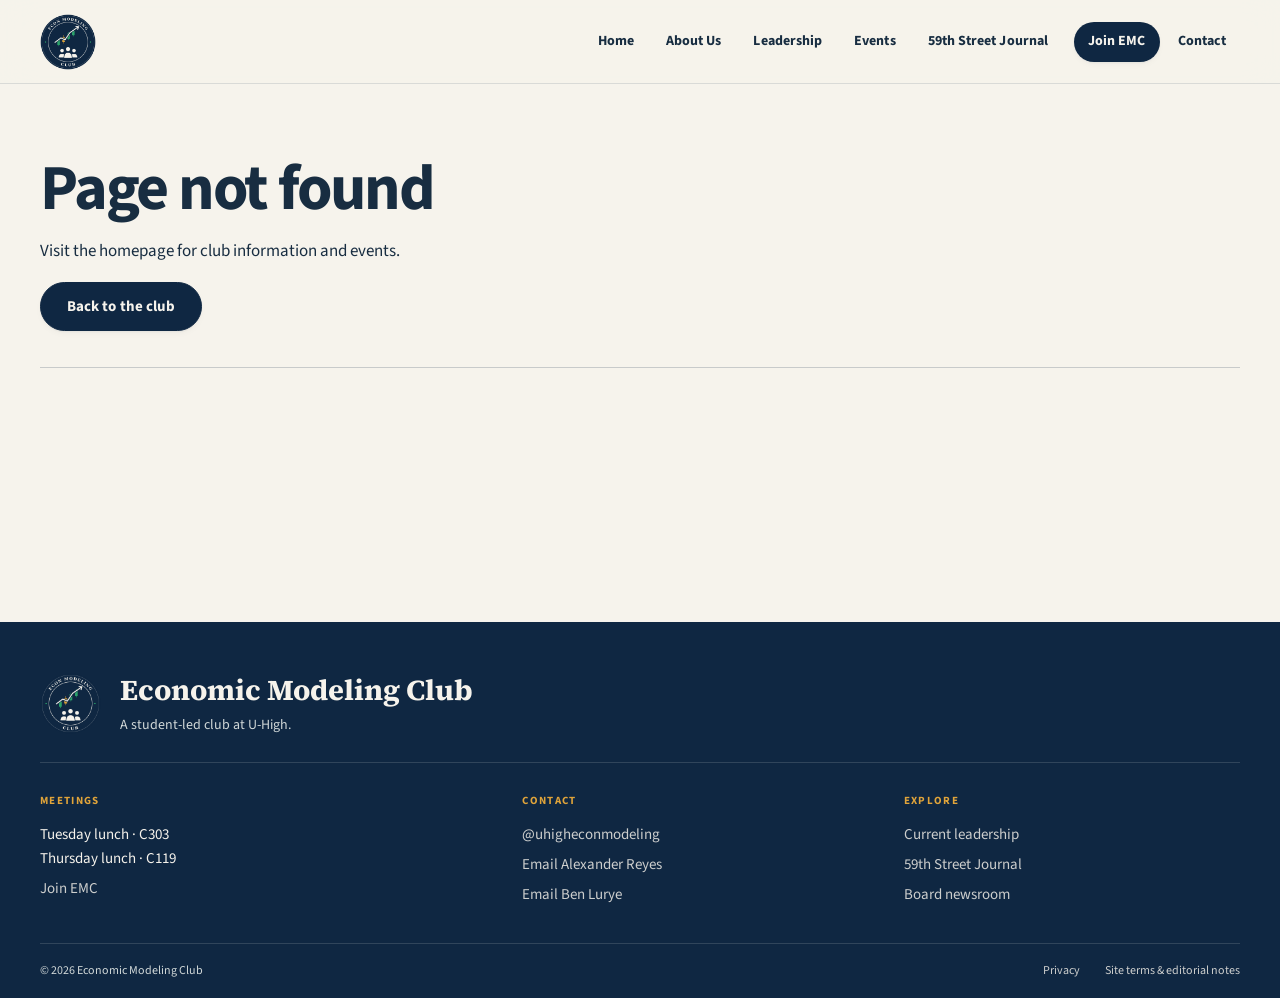
<file: index.html>
<!doctype html><html lang="en"><head><meta charset="utf-8"><meta name="viewport" content="width=device-width,initial-scale=1"><title>Economic Modeling Club</title><meta name="description" content="Economic Modeling Club at U-High. Student-led economics, research, events, and the 59th Street Journal."><link rel="canonical" href="https://econmodelingclub.org/"><link rel="icon" href="/assets/emc-logo.png"><link rel="preload" href="/assets/fonts/source-sans-regular.woff2" as="font" type="font/woff2" crossorigin><link rel="preload" href="/assets/fonts/source-sans.woff2" as="font" type="font/woff2" crossorigin><link rel="stylesheet" href="/site.css"></head><body><div id="root"><link rel="preload" as="image" href="/assets/emc-logo.png"/><link rel="preload" as="image" href="/assets/campus-skyline.png" fetchPriority="high"/><a class="skip-link" href="#main">Skip to content</a><header class="masthead emc-header emc-header--home"><a class="emc-mark" href="/" aria-label="Economic Modeling Club home"><img src="/assets/emc-logo.png" width="64" height="64" alt="Economic Modeling Club logo"/></a><button class="menu-toggle" aria-expanded="false" aria-controls="main-navigation">Menu</button><nav id="main-navigation" class="navigation" aria-label="Main navigation"><a href="/" aria-current="page">Home</a><a href="/about">About Us</a><a href="/board">Leadership</a><a href="/events">Events</a><a href="/journal">59th Street Journal</a><a href="/join">Join EMC</a><a href="/contact">Contact</a></nav></header><main id="main" class="site-main home-main"><section class="campus-hero" aria-labelledby="club-name"><img class="campus-hero-image" src="/assets/campus-skyline.png" width="1500" height="1000" alt="Aerial view of the University of Chicago campus with the Chicago skyline in the distance" fetchPriority="high"/><div class="campus-hero-content"><h1 id="club-name">Economic Modeling Club</h1><a class="button campus-join" href="/join">Join Now</a></div></section><p class="campus-credit"><a href="https://commons.wikimedia.org/wiki/File:Alex_MacLean_2005_campus_with_cityscape.jpg" target="_blank" rel="noreferrer">University of Chicago campus and the Chicago skyline · Wikimedia Commons</a></p><section class="home-introduction" aria-labelledby="about-emc"><h2 id="about-emc">About EMC</h2><p>We’re a student-led club at U-High. At meetings, we use models, spreadsheets, and discussion to work through economic questions together. Students at every experience level are welcome.</p></section><figure class="home-midway-quote"><figcaption class="section-label">In the U-High Midway</figcaption><blockquote cite="https://uhighmidway.com/33266/briefs/new-economic-modeling-club-educates-students-on-finance-trends-skills/">“expand Lab’s economic horizons and boost student interest”</blockquote><a href="https://uhighmidway.com/33266/briefs/new-economic-modeling-club-educates-students-on-finance-trends-skills/" target="_blank" rel="noreferrer">Alexandra Chavin, U-High Midway</a></figure></main><footer class="home-footer"><span>© 2026 Economic Modeling Club</span><div><a href="https://www.instagram.com/uhigheconmodeling/" target="_blank" rel="noreferrer">Instagram</a><a href="/contact">Contact</a><a href="/privacy">Privacy</a><a href="/terms">Site terms</a></div></footer></div><script type="module" src="/site.js"></script></body></html>
</file>
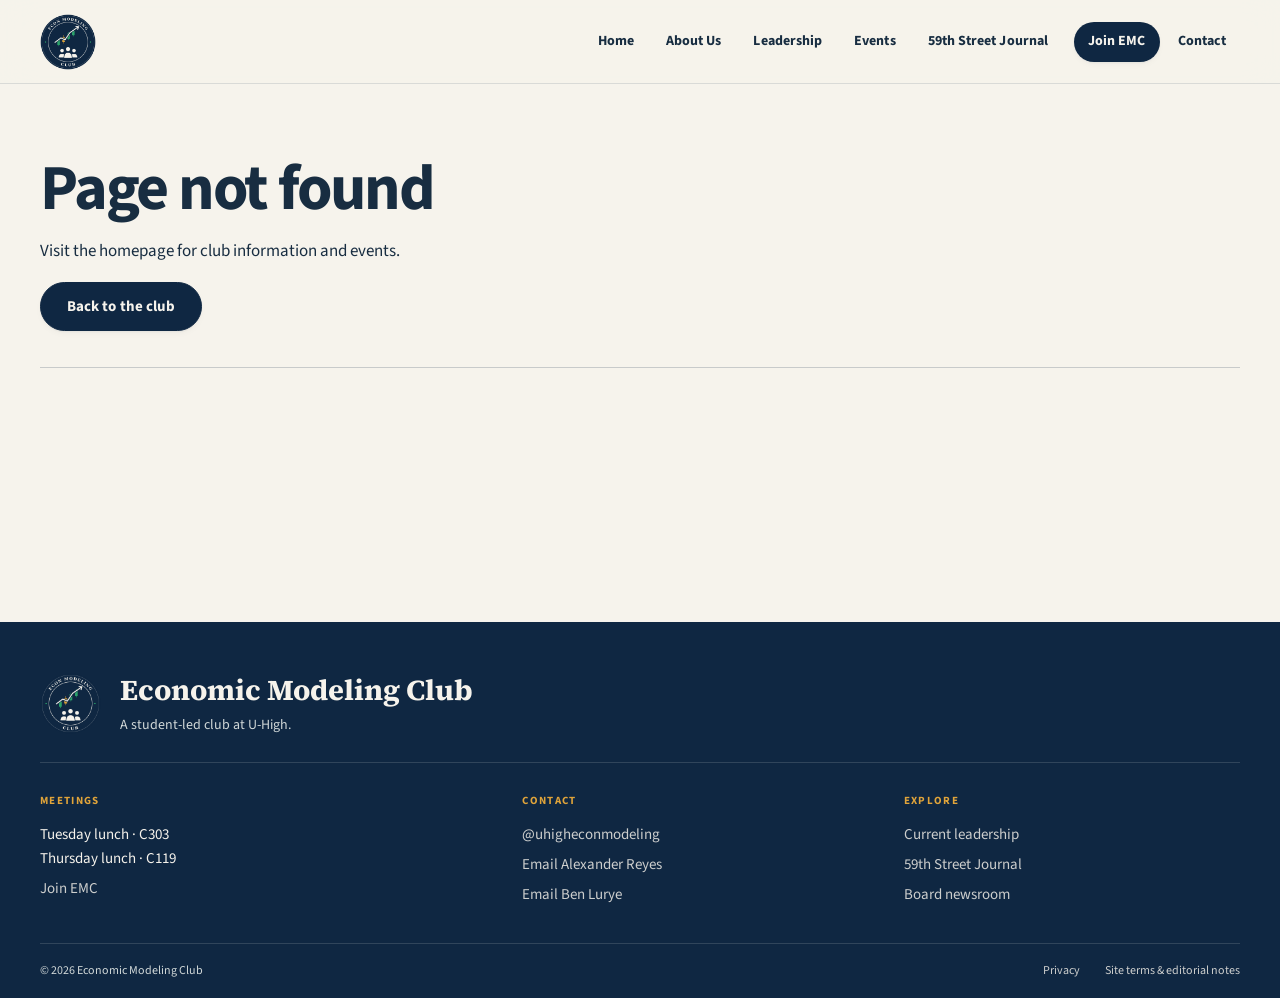
<file: about/index.html>
<!doctype html><html lang="en"><head><meta charset="utf-8"><meta name="viewport" content="width=device-width,initial-scale=1"><title>About EMC</title><meta name="description" content="Economic Modeling Club at U-High. Student-led economics, research, events, and the 59th Street Journal."><link rel="canonical" href="https://econmodelingclub.org/about/"><link rel="icon" href="/assets/emc-logo.png"><link rel="preload" href="/assets/fonts/source-sans-regular.woff2" as="font" type="font/woff2" crossorigin><link rel="preload" href="/assets/fonts/source-sans.woff2" as="font" type="font/woff2" crossorigin><link rel="stylesheet" href="/site.css"></head><body><div id="root"><link rel="preload" as="image" href="/assets/emc-logo.png"/><link rel="preload" as="image" href="/assets/club-teaching.jpg" fetchPriority="high"/><a class="skip-link" href="#main">Skip to content</a><header class="masthead emc-header"><a class="emc-mark" href="/" aria-label="Economic Modeling Club home"><img src="/assets/emc-logo.png" width="64" height="64" alt="Economic Modeling Club logo"/></a><button class="menu-toggle" aria-expanded="false" aria-controls="main-navigation">Menu</button><nav id="main-navigation" class="navigation" aria-label="Main navigation"><a href="/">Home</a><a href="/about" aria-current="page">About Us</a><a href="/board">Leadership</a><a href="/events">Events</a><a href="/journal">59th Street Journal</a><a href="/join">Join EMC</a><a href="/contact">Contact</a></nav></header><main id="main" class="site-main"><div class="page-title"><p class="section-label">Economic Modeling Club</p><h1>About us</h1><p class="standfirst">EMC is a student-led club at U-High for students interested in economics, data, and research.</p></div><div class="about-layout"><div class="prose"><h2>What we do</h2><p>We use economic models to explore how people make decisions and how economies change. Members work through ideas together, discuss their assumptions, and use data to examine them.</p><h2>Our meetings</h2><p>A meeting may begin with a short student-led lesson, followed by discussion or an activity in Google Sheets. Members practice building formulas, comparing results, and presenting what they find.</p><p>You do not need previous economics or spreadsheet experience to participate.</p><h2>Our next steps</h2><p>We are developing our first research paper and looking for a collaborator to help guide the work. We are also inviting guest speakers and preparing for our January 13, 2027 visit to the Federal Reserve Bank of Chicago.</p><a class="text-link" href="/events">Events and opportunities</a></div><aside class="meeting-note"><p class="section-label">Weekly meetings</p><h2>Meeting information</h2><dl><dt>Tuesday</dt><dd>Lunch · C303</dd><dt>Thursday</dt><dd>Lunch · C119</dd></dl><a class="button" href="/join">Join EMC</a></aside></div><section class="about-feature" aria-label="EMC in the U-High Midway"><figure class="club-gallery" aria-label="Club photographs"><img src="/assets/club-teaching.jpg" width="1536" height="1024" alt="Ben Lurye teaching the Solow growth model during an Economic Modeling Club meeting." fetchPriority="high"/><figcaption><span>Ben Lurye presents the Solow model at a club meeting.</span><a href="https://uhighmidway.com/33266/briefs/new-economic-modeling-club-educates-students-on-finance-trends-skills/" target="_blank" rel="noreferrer">Photo: <!-- -->Julia Machado / U-High Midway</a></figcaption></figure><figure class="about-midway-quote"><blockquote cite="https://uhighmidway.com/33266/briefs/new-economic-modeling-club-educates-students-on-finance-trends-skills/">“Our goal is to get really deep and promote passion in the subject that we’re teaching.”</blockquote><figcaption><a href="https://uhighmidway.com/33266/briefs/new-economic-modeling-club-educates-students-on-finance-trends-skills/" target="_blank" rel="noreferrer">Ben Lurye, speaking to U-High Midway</a></figcaption></figure></section></main><footer><div class="footer-brand"><img src="/assets/emc-logo.png" width="68" height="68" alt=""/><div><strong>Economic Modeling Club</strong><p>A student-led club at U-High.</p></div></div><div class="footer-columns"><div><h2>Meetings</h2><p>Tuesday lunch · C303<br/>Thursday lunch · C119</p><a href="/join">Join EMC</a></div><div><h2>Contact</h2><a href="https://www.instagram.com/uhigheconmodeling/" target="_blank" rel="noreferrer">@uhigheconmodeling</a><a href="mailto:alexander.reyes.2028@ucls.uchicago.edu">Email Alexander Reyes</a><a href="mailto:blurye@ucls.uchicago.edu">Email Ben Lurye</a></div><div><h2>Explore</h2><a href="/board">Current leadership</a><a href="/journal">59th Street Journal</a><a href="/newsroom">Board newsroom</a></div></div><div class="footer-bottom"><span>© 2026 Economic Modeling Club</span><div><a href="/privacy">Privacy</a><a href="/terms">Site terms &amp; editorial notes</a></div></div></footer></div><script type="module" src="/site.js"></script></body></html>
</file>
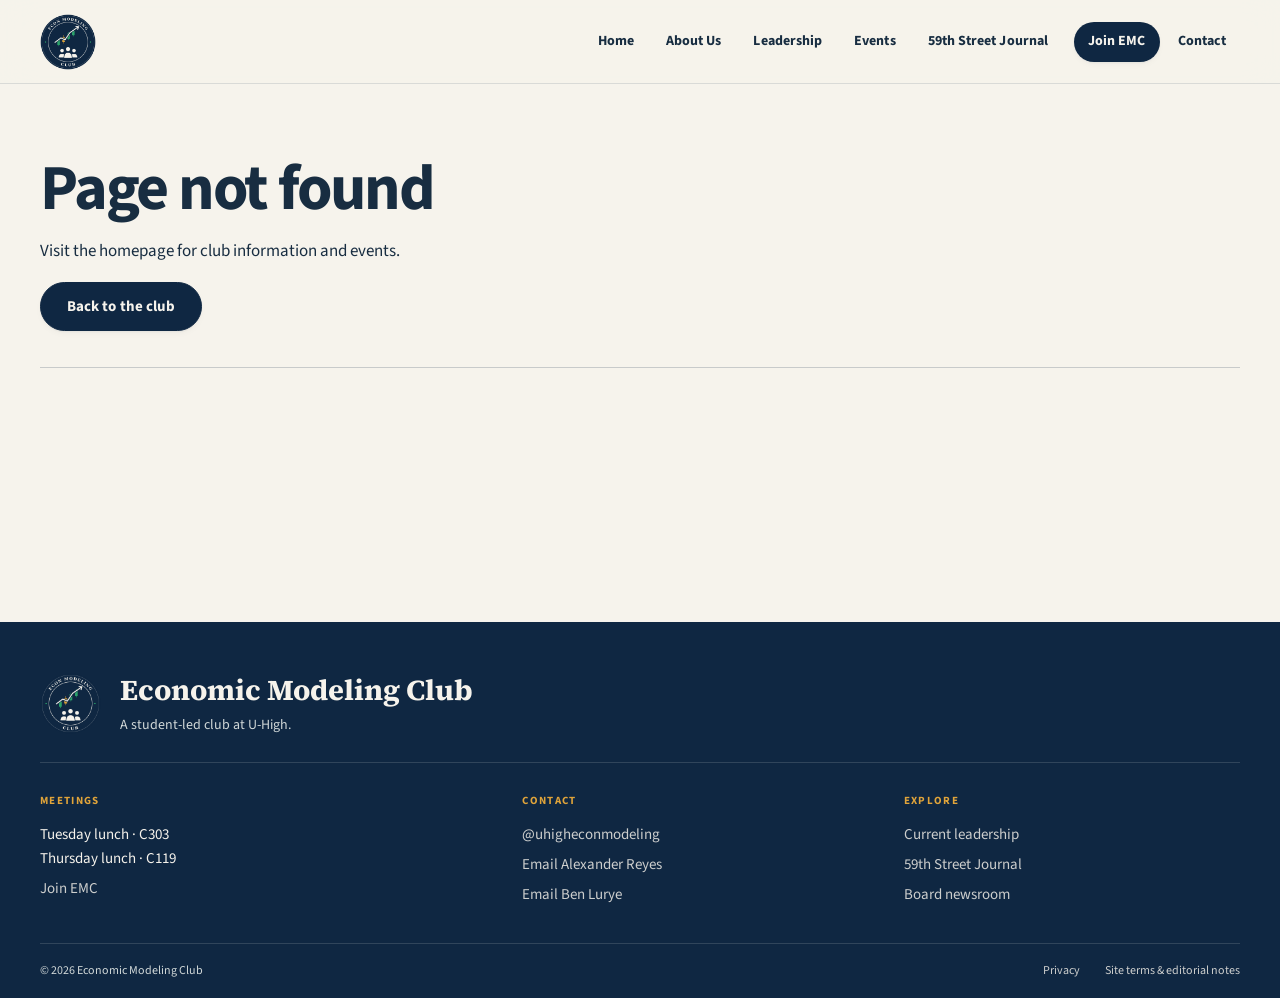
<file: board/index.html>
<!doctype html><html lang="en"><head><meta charset="utf-8"><meta name="viewport" content="width=device-width,initial-scale=1"><title>Leadership</title><meta name="description" content="Economic Modeling Club at U-High. Student-led economics, research, events, and the 59th Street Journal."><link rel="canonical" href="https://econmodelingclub.org/board/"><link rel="icon" href="/assets/emc-logo.png"><link rel="preload" href="/assets/fonts/source-sans-regular.woff2" as="font" type="font/woff2" crossorigin><link rel="preload" href="/assets/fonts/source-sans.woff2" as="font" type="font/woff2" crossorigin><link rel="stylesheet" href="/site.css"></head><body><div id="root"><link rel="preload" as="image" href="/assets/emc-logo.png"/><a class="skip-link" href="#main">Skip to content</a><header class="masthead emc-header"><a class="emc-mark" href="/" aria-label="Economic Modeling Club home"><img src="/assets/emc-logo.png" width="64" height="64" alt="Economic Modeling Club logo"/></a><button class="menu-toggle" aria-expanded="false" aria-controls="main-navigation">Menu</button><nav id="main-navigation" class="navigation" aria-label="Main navigation"><a href="/">Home</a><a href="/about">About Us</a><a href="/board" aria-current="page">Leadership</a><a href="/events">Events</a><a href="/journal">59th Street Journal</a><a href="/join">Join EMC</a><a href="/contact">Contact</a></nav></header><main id="main" class="site-main"><div class="page-title"><p class="section-label">Leadership</p><h1>Current leadership</h1><p class="standfirst">The students organizing EMC’s meetings, projects, and events.</p></div><h2 class="cohort-year">2026–2027</h2><div class="board-grid"><article class="board-person"><div class="member-heading"><div class="board-portrait-frame board-portrait-frame--trim"><img class="board-portrait" src="/assets/alexander-reyes-headshot.jpg" width="500" height="600" loading="lazy" alt="Alexander Reyes"/></div><div><h2>Alexander Reyes</h2><p class="board-role">Co-founder</p></div></div><div class="member-bio"><p>Alex Reyes, Co-Founder, is a junior at the University of Chicago Laboratory Schools, where he is an active member of the Finance Club and contributes to its student-run portfolio. He also serves on the board of B.R.A.V.E. Alex takes Principles of Microeconomics at the University of Chicago and is interested in how companies make investment decisions and why some communities attract more investment than others.</p><p>Outside of school, he is a member of the Junior Economic Club of Chicago, where he participates in initiatives focused on macroeconomic modeling and financial literacy. He works as an A-rank caddie at LakeShore Country Club and enjoys playing golf with friends in his free time.</p></div><div class="member-contact"><a href="mailto:alexander.reyes.2028@ucls.uchicago.edu">alexander.reyes.2028@ucls.uchicago.edu</a><a href="https://www.linkedin.com/in/alexander-reyes-68b69937a" target="_blank" rel="noreferrer" aria-label="Alexander Reyes on LinkedIn">LinkedIn</a></div></article><article class="board-person"><div class="member-heading"><div class="board-portrait-frame"><img class="board-portrait" src="/assets/ben-lurye-headshot.png" width="500" height="600" loading="lazy" alt="Ben Lurye"/></div><div><h2>Ben Lurye</h2><p class="board-role">Co-founder</p></div></div><div class="member-bio"><p>Benjamin Lurye is a member of his school&#x27;s Finance Club and co-founder of the Economic Modeling Club at U-High. He is passionate about economics and finance and has taken courses at the University of Chicago and Johns Hopkins University.</p><p>Outside of school, Ben serves on the board of the Junior Economic Club of Chicago as Director of Operations and Media. He has previously interned with companies such as Kargo and ThetaIX. He competes on a Chicago-based varsity crew team and has raced at the national level. He loves traveling and has a passion for documenting his travels through photography. In his free time, Ben is an avid cinephile who loves watching films, cheering on the Chicago Bears, and spending time rowing on the Chicago River.</p></div><div class="member-contact"><a href="mailto:blurye@ucls.uchicago.edu">blurye@ucls.uchicago.edu</a><a href="https://www.linkedin.com/in/benjamin-l-ba22ab396" target="_blank" rel="noreferrer" aria-label="Ben Lurye on LinkedIn">LinkedIn</a></div><details class="member-photo"><summary>Photo of Ben speaking at the Junior Economic Club of Chicago</summary><img src="/assets/ben-lurye-jec.jpg" alt="Ben Lurye speaking to an audience in front of a Junior Economic Club of Chicago banner." width="600" height="900" loading="lazy"/></details></article><article class="board-person"><div class="member-heading"><div class="board-portrait-frame"><img class="board-portrait" src="/assets/nikolas-gulyayev-headshot.jpg" width="500" height="600" loading="lazy" alt="Nikolas Gulyayev"/></div><div><h2>Nikolas Gulyayev</h2><p class="board-role">Director of Technology</p></div></div><div class="member-bio"><p>Nikolas Gulyayev is currently a junior at the University of Chicago Laboratory Schools. He is the Director of Technology, using his knowledge of computer science to support members of the Economics Modeling Club with website building, model visualization, and other technology driven aids. In his free time, Nikolas enjoys solving Math Problems, and he is a member of the Math Team as well as the Computer Science Team. Nikolas also enjoys playing tennis, representing Lab School in the first singles spot last year.</p></div><div class="member-contact"><a href="mailto:ngulyayev@ucls.uchicago.edu">ngulyayev@ucls.uchicago.edu</a></div></article><article class="board-person"><div class="member-heading"><div class="board-portrait-frame"><img class="board-portrait" src="/assets/gabriel-shalev-headshot.jpg" width="500" height="600" loading="lazy" alt="Gabriel Shalev" style="transform:scale(1.18);transform-origin:50% 76%"/></div><div><h2>Gabriel Shalev</h2><p class="board-role">Director of Media</p></div></div><div class="member-bio"><p>Gabe Shalev, a junior at U-High, is the Director of Media of EMC. He is the founder of the U-High Jazz Band club. Outside of school, he is the secretary of his local BBYO chapter, a jewish youth group. Gabe also trains and competes in Karate. His interests include photography, physics and music. In his free time he enjoys playing piano and trombone and producing digital music.</p></div><div class="member-contact"><a href="mailto:gshalev@ucls.uchicago.edu">gshalev@ucls.uchicago.edu</a></div></article><article class="board-person"><div class="member-heading"><div class="member-initials" aria-hidden="true">JY</div><div><h2>Jack Yagan</h2><p class="board-role">Director of Media</p></div></div><div class="member-contact"><a href="mailto:jyagan@ucls.uchicago.edu">jyagan@ucls.uchicago.edu</a></div></article><article class="board-person"><div class="member-heading"><div class="board-portrait-frame"><img class="board-portrait" src="/assets/ian-galvez-garcia-headshot.jpg" width="500" height="600" loading="lazy" alt="Ian Galvez Garcia" style="transform:scale(1.36);transform-origin:50% 63%"/></div><div><h2>Ian Galvez Garcia</h2><p class="board-role">Director of Opportunity &amp; Outreach</p></div></div><div class="member-bio"><p>Ian Galvez Garcia is a student at the Lab School of Chicago, where he is a member of the Econ Modeling Club, serving in the role of Opportunity and Outreach, and the Finance Club. He is particularly interested in economics, finance, and entrepreneurship, with aspirations to study business economics and eventually build his own business or pursue a career in trading. Through his involvement in these clubs, he hopes to further develop his understanding of financial markets, economic systems, and business strategies. Outside of school, Ian enjoys spending time with his family and playing basketball with his dad.</p></div><div class="member-contact"><a href="mailto:igalvezgarcia@ucls.uchicago.edu">igalvezgarcia@ucls.uchicago.edu</a></div></article><article class="board-person"><div class="member-heading"><div class="member-initials" aria-hidden="true">SS</div><div><h2>Sutton Snyder</h2><p class="board-role">Director of Education</p></div></div><div class="member-contact"><a href="mailto:ssnyder30@ucls.uchicago.edu">ssnyder30@ucls.uchicago.edu</a></div></article></div><section class="join-line"><h2>Contact the board</h2><a class="text-link" href="/contact">Get in touch</a></section></main><footer><div class="footer-brand"><img src="/assets/emc-logo.png" width="68" height="68" alt=""/><div><strong>Economic Modeling Club</strong><p>A student-led club at U-High.</p></div></div><div class="footer-columns"><div><h2>Meetings</h2><p>Tuesday lunch · C303<br/>Thursday lunch · C119</p><a href="/join">Join EMC</a></div><div><h2>Contact</h2><a href="https://www.instagram.com/uhigheconmodeling/" target="_blank" rel="noreferrer">@uhigheconmodeling</a><a href="mailto:alexander.reyes.2028@ucls.uchicago.edu">Email Alexander Reyes</a><a href="mailto:blurye@ucls.uchicago.edu">Email Ben Lurye</a></div><div><h2>Explore</h2><a href="/board">Current leadership</a><a href="/journal">59th Street Journal</a><a href="/newsroom">Board newsroom</a></div></div><div class="footer-bottom"><span>© 2026 Economic Modeling Club</span><div><a href="/privacy">Privacy</a><a href="/terms">Site terms &amp; editorial notes</a></div></div></footer></div><script type="module" src="/site.js"></script></body></html>
</file>
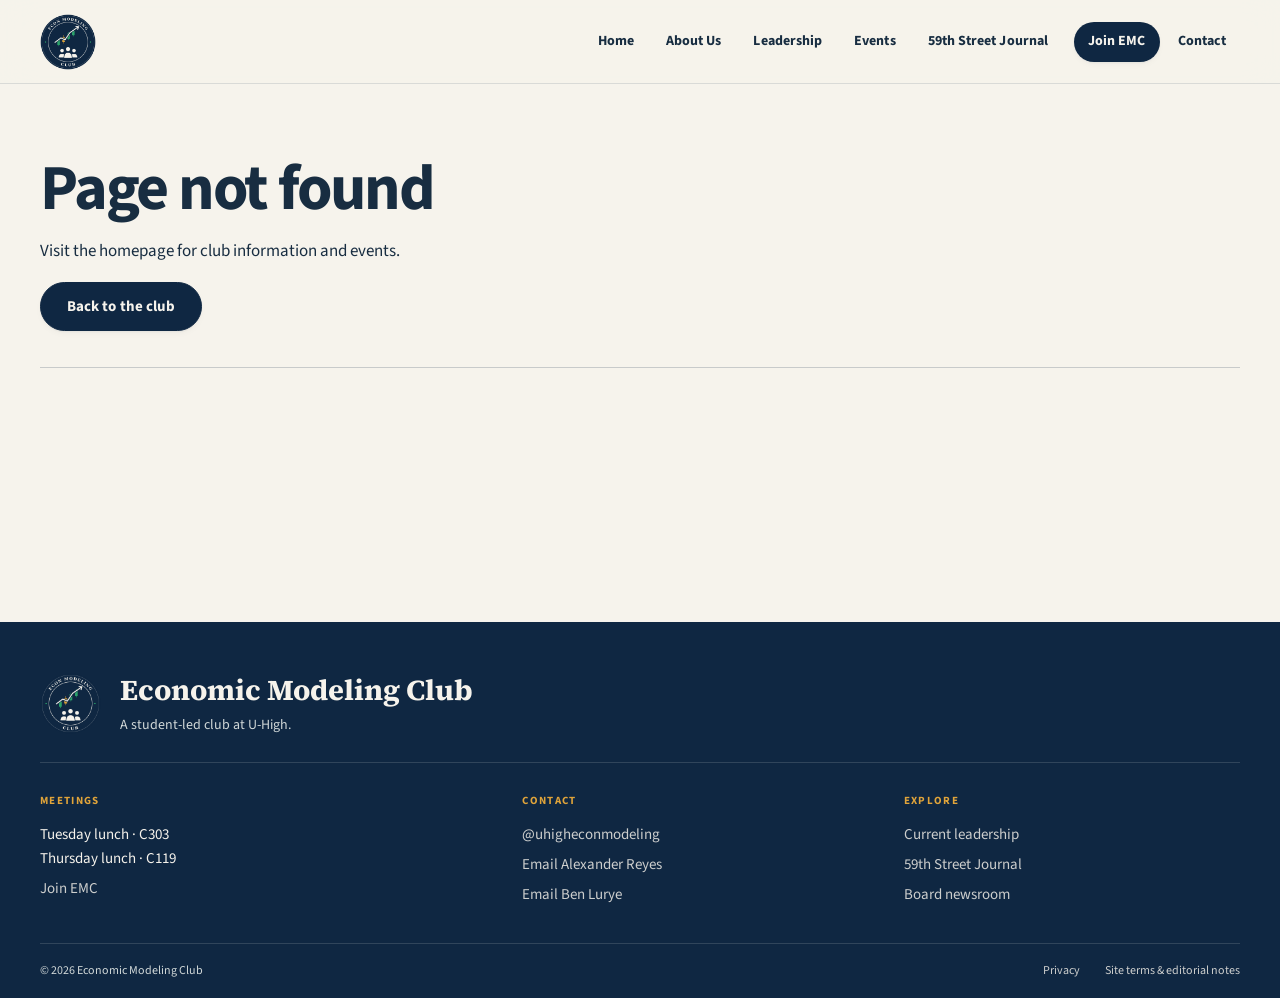
<file: contact/index.html>
<!doctype html><html lang="en"><head><meta charset="utf-8"><meta name="viewport" content="width=device-width,initial-scale=1"><title>Contact EMC</title><meta name="description" content="Economic Modeling Club at U-High. Student-led economics, research, events, and the 59th Street Journal."><link rel="canonical" href="https://econmodelingclub.org/contact/"><link rel="icon" href="/assets/emc-logo.png"><link rel="preload" href="/assets/fonts/source-sans-regular.woff2" as="font" type="font/woff2" crossorigin><link rel="preload" href="/assets/fonts/source-sans.woff2" as="font" type="font/woff2" crossorigin><link rel="stylesheet" href="/site.css"></head><body><div id="root"><link rel="preload" as="image" href="/assets/emc-logo.png"/><a class="skip-link" href="#main">Skip to content</a><header class="masthead emc-header"><a class="emc-mark" href="/" aria-label="Economic Modeling Club home"><img src="/assets/emc-logo.png" width="64" height="64" alt="Economic Modeling Club logo"/></a><button class="menu-toggle" aria-expanded="false" aria-controls="main-navigation">Menu</button><nav id="main-navigation" class="navigation" aria-label="Main navigation"><a href="/">Home</a><a href="/about">About Us</a><a href="/board">Leadership</a><a href="/events">Events</a><a href="/journal">59th Street Journal</a><a href="/join">Join EMC</a><a href="/contact" aria-current="page">Contact</a></nav></header><main id="main" class="site-main"><div class="page-title"><p class="section-label">Get in touch</p><h1>Contact EMC</h1><p class="standfirst">Join a meeting, suggest a speaker, or help us write our first research paper.</p></div><div class="direct-contact"><div><h2>Alexander Reyes</h2><a href="mailto:alexander.reyes.2028@ucls.uchicago.edu">alexander.reyes.2028@ucls.uchicago.edu</a></div><div><h2>Ben Lurye</h2><a href="mailto:blurye@ucls.uchicago.edu">blurye@ucls.uchicago.edu</a></div></div><div class="contact-layout"><form name="contact" data-netlify="true" data-netlify-honeypot="website" class="contact-form" action="/thank-you/" method="POST"><input type="hidden" name="form-name" value="contact"/><label>Your name<input required="" maxLength="120" autoComplete="name" name="name"/></label><label>Email address<input type="email" required="" maxLength="254" autoComplete="email" name="email"/></label><label>I’m interested in<select name="interest"><option value="membership">Joining the club</option><option value="speaking">Suggesting or becoming a speaker</option><option value="research">Collaborating on the research paper</option><option value="general" selected="">Something else</option></select></label><label>Message<textarea name="message" required="" maxLength="5000" rows="6"></textarea></label><label class="honeypot" aria-hidden="true">Website<input tabindex="-1" autoComplete="off" name="website"/></label><p class="caption">Your message is collected through Netlify Forms for the club board. Read our <a href="/privacy">privacy note</a>.</p><button class="button">Send to the board</button></form><aside class="contact-aside"><h2>Meet us in person</h2><p>Tuesday lunch in C303<br/>Thursday lunch in C119</p><h2>Club announcements</h2><a href="https://www.instagram.com/uhigheconmodeling/" target="_blank" rel="noreferrer">Instagram @uhigheconmodeling</a><p class="caption">We’re always looking for new speakers and someone to help us develop and write our first club research paper.</p></aside></div></main><footer><div class="footer-brand"><img src="/assets/emc-logo.png" width="68" height="68" alt=""/><div><strong>Economic Modeling Club</strong><p>A student-led club at U-High.</p></div></div><div class="footer-columns"><div><h2>Meetings</h2><p>Tuesday lunch · C303<br/>Thursday lunch · C119</p><a href="/join">Join EMC</a></div><div><h2>Contact</h2><a href="https://www.instagram.com/uhigheconmodeling/" target="_blank" rel="noreferrer">@uhigheconmodeling</a><a href="mailto:alexander.reyes.2028@ucls.uchicago.edu">Email Alexander Reyes</a><a href="mailto:blurye@ucls.uchicago.edu">Email Ben Lurye</a></div><div><h2>Explore</h2><a href="/board">Current leadership</a><a href="/journal">59th Street Journal</a><a href="/newsroom">Board newsroom</a></div></div><div class="footer-bottom"><span>© 2026 Economic Modeling Club</span><div><a href="/privacy">Privacy</a><a href="/terms">Site terms &amp; editorial notes</a></div></div></footer></div><script type="module" src="/site.js"></script></body></html>
</file>
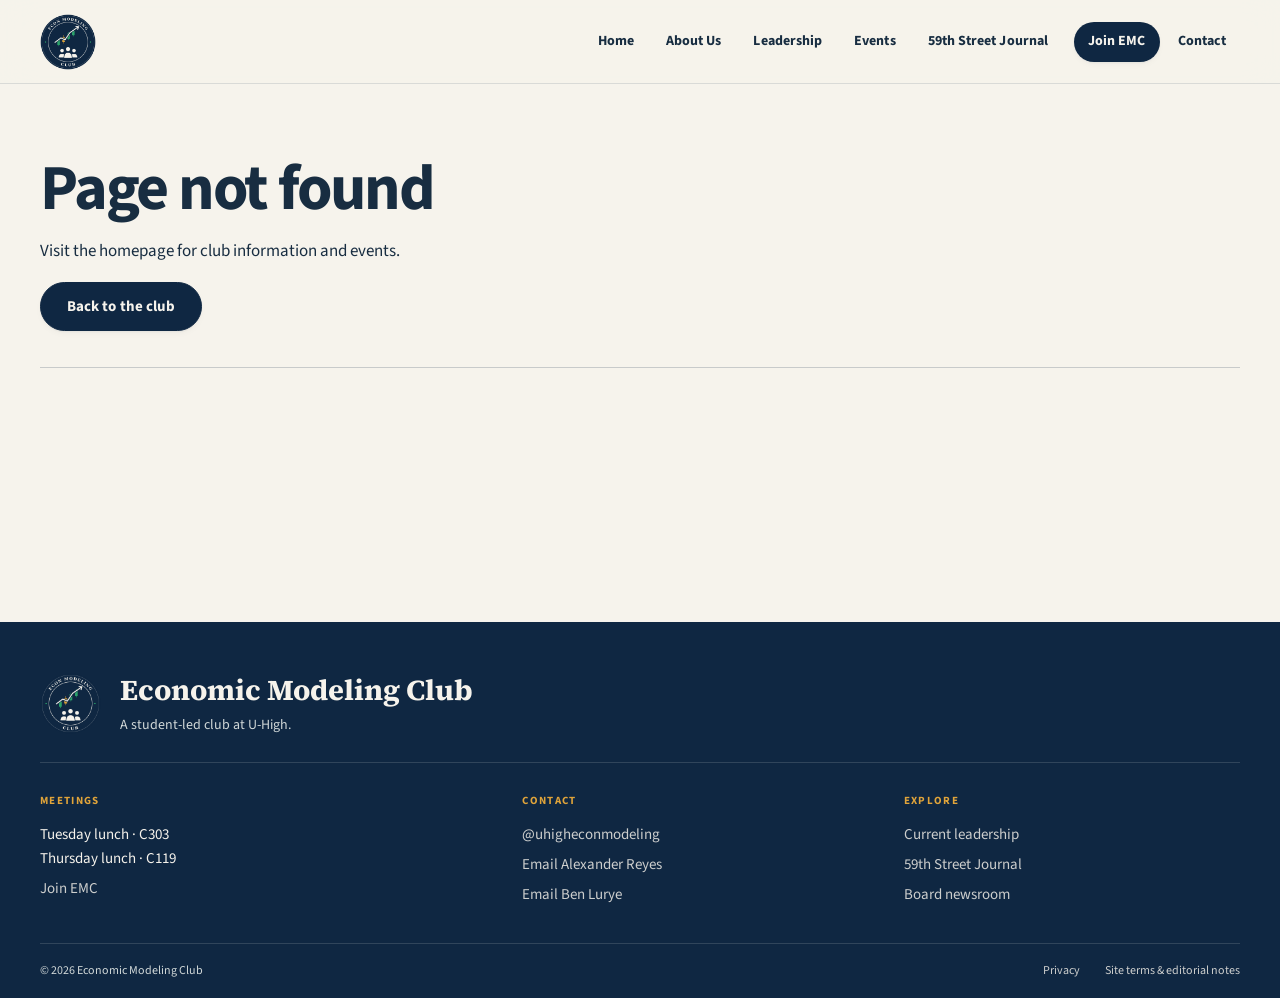
<file: events/index.html>
<!doctype html><html lang="en"><head><meta charset="utf-8"><meta name="viewport" content="width=device-width,initial-scale=1"><title>Events</title><meta name="description" content="Economic Modeling Club at U-High. Student-led economics, research, events, and the 59th Street Journal."><link rel="canonical" href="https://econmodelingclub.org/events/"><link rel="icon" href="/assets/emc-logo.png"><link rel="preload" href="/assets/fonts/source-sans-regular.woff2" as="font" type="font/woff2" crossorigin><link rel="preload" href="/assets/fonts/source-sans.woff2" as="font" type="font/woff2" crossorigin><link rel="stylesheet" href="/site.css"></head><body><div id="root"><link rel="preload" as="image" href="/assets/emc-logo.png"/><a class="skip-link" href="#main">Skip to content</a><header class="masthead emc-header"><a class="emc-mark" href="/" aria-label="Economic Modeling Club home"><img src="/assets/emc-logo.png" width="64" height="64" alt="Economic Modeling Club logo"/></a><button class="menu-toggle" aria-expanded="false" aria-controls="main-navigation">Menu</button><nav id="main-navigation" class="navigation" aria-label="Main navigation"><a href="/">Home</a><a href="/about">About Us</a><a href="/board">Leadership</a><a href="/events" aria-current="page">Events</a><a href="/journal">59th Street Journal</a><a href="/join">Join EMC</a><a href="/contact">Contact</a></nav></header><main id="main" class="site-main"><div class="page-title"><p class="section-label">Economic Modeling Club</p><h1>Events</h1><p class="standfirst">Club visits, weekly meetings, and opportunities to get involved.</p></div><section class="event-lead"><div class="trip-date"><span>JANUARY</span><strong>13</strong><span>2027</span></div><div><p class="section-label">Confirmed field trip</p><h2>Federal Reserve Bank of Chicago</h2><p class="standfirst">A club visit to learn about central banking and economic policy.</p><dl class="event-facts"><dt>Date</dt><dd>January 13, 2027</dd><dt>Location</dt><dd>Federal Reserve Bank of Chicago</dd><dt>Arrangements</dt><dd>Departure time and meeting instructions will be shared with members.</dd></dl><a class="button" href="/contact?interest=membership">Ask about the trip</a></div></section><section class="weekly-meetings"><div><p class="section-label">Weekly meetings</p><h2>Meet with EMC</h2><p>U-High students are welcome at every experience level.</p></div><dl><dt>Tuesday</dt><dd>Lunch · C303</dd><dt>Thursday</dt><dd>Lunch · C119</dd></dl><a class="text-link" href="/join">Join the club</a></section><div class="opportunity-rows"><article><p class="section-label">Open invitation</p><h2>Guest speakers</h2><p>We welcome researchers, educators, and people using economics in their work. Suggest a guest or offer to speak.</p><a class="text-link" href="/contact?interest=speaking">Suggest a speaker</a></article><article><p class="section-label">Research in development</p><h2>Research collaboration</h2><p>Help us develop our first research paper, from choosing a question to analyzing data and writing together.</p><a class="text-link" href="/contact?interest=research">Discuss a collaboration</a></article></div></main><footer><div class="footer-brand"><img src="/assets/emc-logo.png" width="68" height="68" alt=""/><div><strong>Economic Modeling Club</strong><p>A student-led club at U-High.</p></div></div><div class="footer-columns"><div><h2>Meetings</h2><p>Tuesday lunch · C303<br/>Thursday lunch · C119</p><a href="/join">Join EMC</a></div><div><h2>Contact</h2><a href="https://www.instagram.com/uhigheconmodeling/" target="_blank" rel="noreferrer">@uhigheconmodeling</a><a href="mailto:alexander.reyes.2028@ucls.uchicago.edu">Email Alexander Reyes</a><a href="mailto:blurye@ucls.uchicago.edu">Email Ben Lurye</a></div><div><h2>Explore</h2><a href="/board">Current leadership</a><a href="/journal">59th Street Journal</a><a href="/newsroom">Board newsroom</a></div></div><div class="footer-bottom"><span>© 2026 Economic Modeling Club</span><div><a href="/privacy">Privacy</a><a href="/terms">Site terms &amp; editorial notes</a></div></div></footer></div><script type="module" src="/site.js"></script></body></html>
</file>
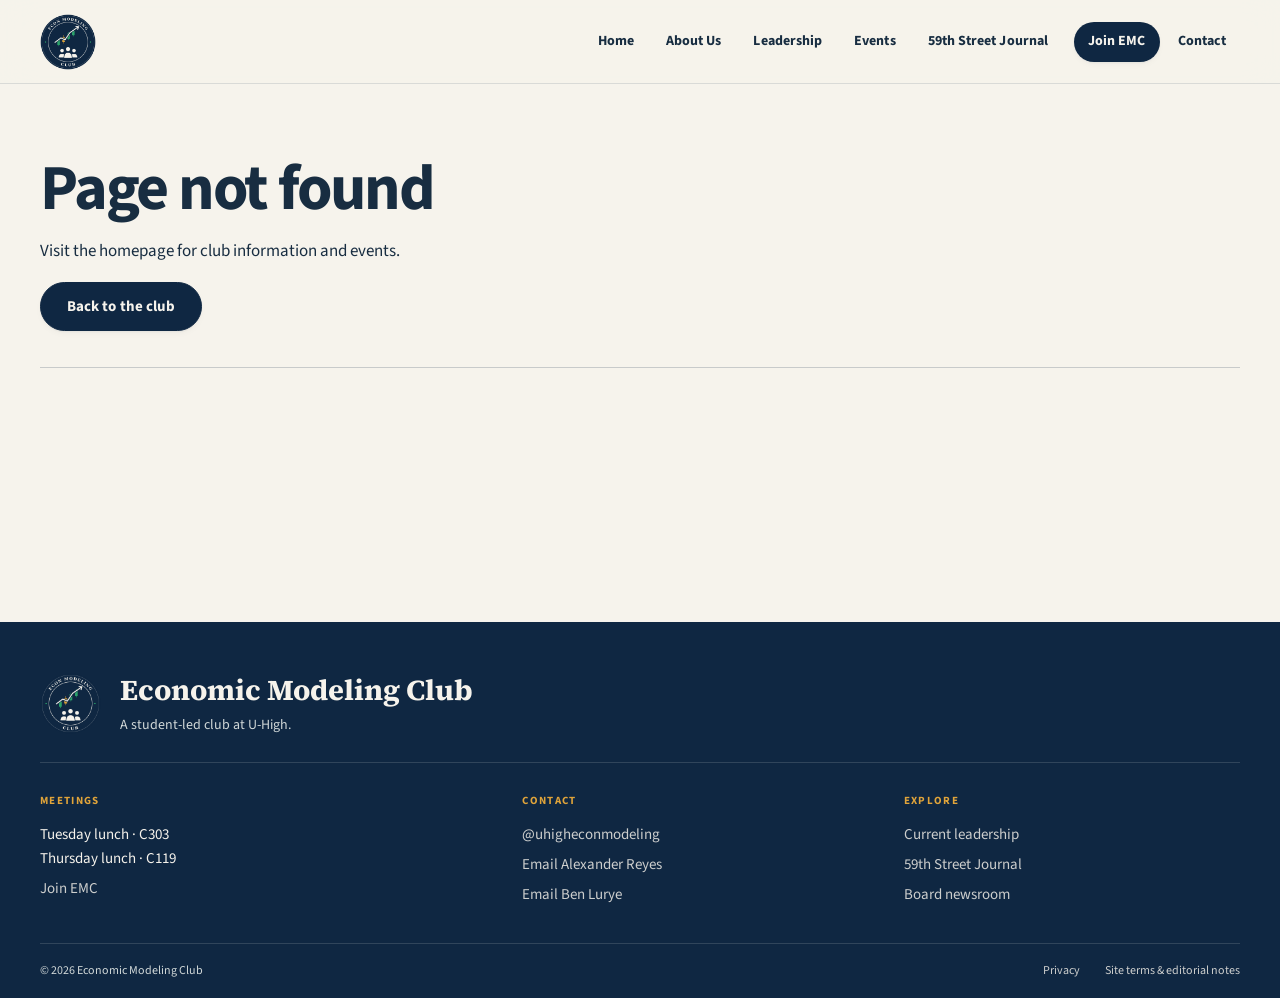
<file: join/index.html>
<!doctype html><html lang="en"><head><meta charset="utf-8"><meta name="viewport" content="width=device-width,initial-scale=1"><title>Join EMC</title><meta name="description" content="Economic Modeling Club at U-High. Student-led economics, research, events, and the 59th Street Journal."><link rel="canonical" href="https://econmodelingclub.org/join/"><link rel="icon" href="/assets/emc-logo.png"><link rel="preload" href="/assets/fonts/source-sans-regular.woff2" as="font" type="font/woff2" crossorigin><link rel="preload" href="/assets/fonts/source-sans.woff2" as="font" type="font/woff2" crossorigin><link rel="stylesheet" href="/site.css"></head><body><div id="root"><link rel="preload" as="image" href="/assets/emc-logo.png"/><a class="skip-link" href="#main">Skip to content</a><header class="masthead emc-header"><a class="emc-mark" href="/" aria-label="Economic Modeling Club home"><img src="/assets/emc-logo.png" width="64" height="64" alt="Economic Modeling Club logo"/></a><button class="menu-toggle" aria-expanded="false" aria-controls="main-navigation">Menu</button><nav id="main-navigation" class="navigation" aria-label="Main navigation"><a href="/">Home</a><a href="/about">About Us</a><a href="/board">Leadership</a><a href="/events">Events</a><a href="/journal">59th Street Journal</a><a href="/join" aria-current="page">Join EMC</a><a href="/contact">Contact</a></nav></header><main id="main" class="site-main"><div class="page-title"><p class="section-label">Membership</p><h1>Join EMC</h1><p class="standfirst">Membership is open to all U-High students. No prior economics experience is required.</p></div><div class="contact-layout membership-layout"><form name="membership" data-netlify="true" data-netlify-honeypot="website" class="contact-form membership-form" action="/thank-you/" method="POST"><input type="hidden" name="form-name" value="membership"/><p>These questions help us plan meetings and support members at every experience level.</p><label>Your name<input required="" maxLength="120" autoComplete="name" name="name"/></label><label>School email<input type="email" required="" maxLength="254" autoComplete="email" placeholder="you@ucls.uchicago.edu" aria-describedby="membership-email-help" name="email"/></label><p class="caption" id="membership-email-help">Use your @ucls.uchicago.edu address so the board can follow up.</p><label>Do you currently attend U-High?<select name="attendSchool" required=""><option value="" disabled="" selected="">Select an answer</option><option value="yes">Yes</option><option value="no">No</option></select></label><label>Which meetings are you usually available for?<select name="availability" required=""><option value="" disabled="" selected="">Select your availability</option><option value="both">Both Tuesday and Thursday lunch</option><option value="tuesday">Tuesday lunch in C303</option><option value="thursday">Thursday lunch in C119</option><option value="neither">Neither regularly, but I’m interested</option></select></label><label>How would you describe your economics knowledge?<select name="experience" required=""><option value="" disabled="" selected="">Select your experience</option><option value="new">I’m new to economics</option><option value="some">I know some of the basics</option><option value="comfortable">I’m comfortable with economics concepts</option></select></label><label class="honeypot" aria-hidden="true">Website<input tabindex="-1" autoComplete="off" name="website"/></label><p class="caption">Your answers are collected through Netlify Forms for the club board. Read our <a href="/privacy">privacy note</a>.</p><button class="button" type="submit">Submit membership form</button></form><aside class="meeting-note"><p class="section-label">Weekly meetings</p><h2>Meeting information</h2><dl><dt>Tuesday</dt><dd>Lunch · C303</dd><dt>Thursday</dt><dd>Lunch · C119</dd></dl></aside></div></main><footer><div class="footer-brand"><img src="/assets/emc-logo.png" width="68" height="68" alt=""/><div><strong>Economic Modeling Club</strong><p>A student-led club at U-High.</p></div></div><div class="footer-columns"><div><h2>Meetings</h2><p>Tuesday lunch · C303<br/>Thursday lunch · C119</p><a href="/join">Join EMC</a></div><div><h2>Contact</h2><a href="https://www.instagram.com/uhigheconmodeling/" target="_blank" rel="noreferrer">@uhigheconmodeling</a><a href="mailto:alexander.reyes.2028@ucls.uchicago.edu">Email Alexander Reyes</a><a href="mailto:blurye@ucls.uchicago.edu">Email Ben Lurye</a></div><div><h2>Explore</h2><a href="/board">Current leadership</a><a href="/journal">59th Street Journal</a><a href="/newsroom">Board newsroom</a></div></div><div class="footer-bottom"><span>© 2026 Economic Modeling Club</span><div><a href="/privacy">Privacy</a><a href="/terms">Site terms &amp; editorial notes</a></div></div></footer></div><script type="module" src="/site.js"></script></body></html>
</file>
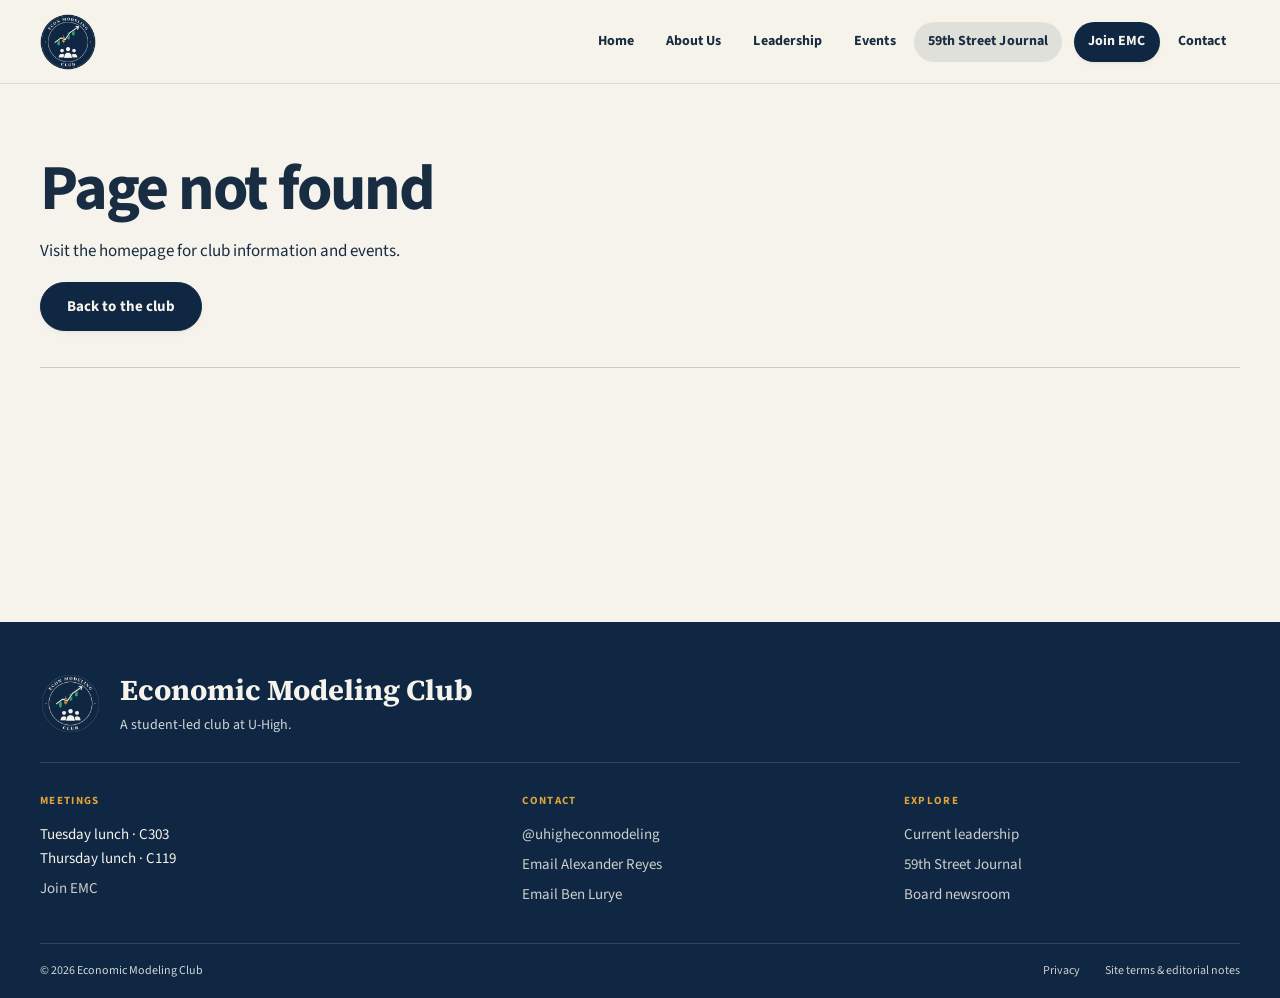
<file: journal/index.html>
<!doctype html><html lang="en"><head><meta charset="utf-8"><meta name="viewport" content="width=device-width,initial-scale=1"><title>The 59th Street Journal</title><meta name="description" content="Economic Modeling Club at U-High. Student-led economics, research, events, and the 59th Street Journal."><link rel="canonical" href="https://econmodelingclub.org/journal/"><link rel="icon" href="/assets/emc-logo.png"><link rel="preload" href="/assets/fonts/source-sans-regular.woff2" as="font" type="font/woff2" crossorigin><link rel="preload" href="/assets/fonts/source-sans.woff2" as="font" type="font/woff2" crossorigin><link rel="stylesheet" href="/site.css"></head><body><div id="root"><link rel="preload" as="image" href="/assets/emc-logo.png"/><a class="skip-link" href="#main">Skip to content</a><header class="masthead emc-header"><a class="emc-mark" href="/" aria-label="Economic Modeling Club home"><img src="/assets/emc-logo.png" width="64" height="64" alt="Economic Modeling Club logo"/></a><button class="menu-toggle" aria-expanded="false" aria-controls="main-navigation">Menu</button><nav id="main-navigation" class="navigation" aria-label="Main navigation"><a href="/">Home</a><a href="/about">About Us</a><a href="/board">Leadership</a><a href="/events">Events</a><a href="/journal" aria-current="page">59th Street Journal</a><a href="/join">Join EMC</a><a href="/contact">Contact</a></nav></header><main id="main" class="site-main"><div class="journal-nameplate"><p class="section-label">A publication of Economic Modeling Club</p><h1>The 59th Street Journal</h1><p>Student writing on economics</p></div><section class="journal-start"><span class="journal-monogram" aria-hidden="true">59th</span><div><h2>Contribute to the Journal</h2><p>The Journal is a space for members to write about economics. We welcome article ideas, analysis, and opinion pieces.</p><p>Contact the board to discuss a contribution.</p><a class="text-link" href="/contact">Propose an article</a></div></section><div class="join-line"><h2>Board contributors</h2><p>Draft, edit, and publish articles in the protected newsroom.</p><a class="text-link" href="/newsroom">Open newsroom</a></div></main><footer><div class="footer-brand"><img src="/assets/emc-logo.png" width="68" height="68" alt=""/><div><strong>Economic Modeling Club</strong><p>A student-led club at U-High.</p></div></div><div class="footer-columns"><div><h2>Meetings</h2><p>Tuesday lunch · C303<br/>Thursday lunch · C119</p><a href="/join">Join EMC</a></div><div><h2>Contact</h2><a href="https://www.instagram.com/uhigheconmodeling/" target="_blank" rel="noreferrer">@uhigheconmodeling</a><a href="mailto:alexander.reyes.2028@ucls.uchicago.edu">Email Alexander Reyes</a><a href="mailto:blurye@ucls.uchicago.edu">Email Ben Lurye</a></div><div><h2>Explore</h2><a href="/board">Current leadership</a><a href="/journal">59th Street Journal</a><a href="/newsroom">Board newsroom</a></div></div><div class="footer-bottom"><span>© 2026 Economic Modeling Club</span><div><a href="/privacy">Privacy</a><a href="/terms">Site terms &amp; editorial notes</a></div></div></footer></div><script type="module" src="/site.js"></script></body></html>
</file>
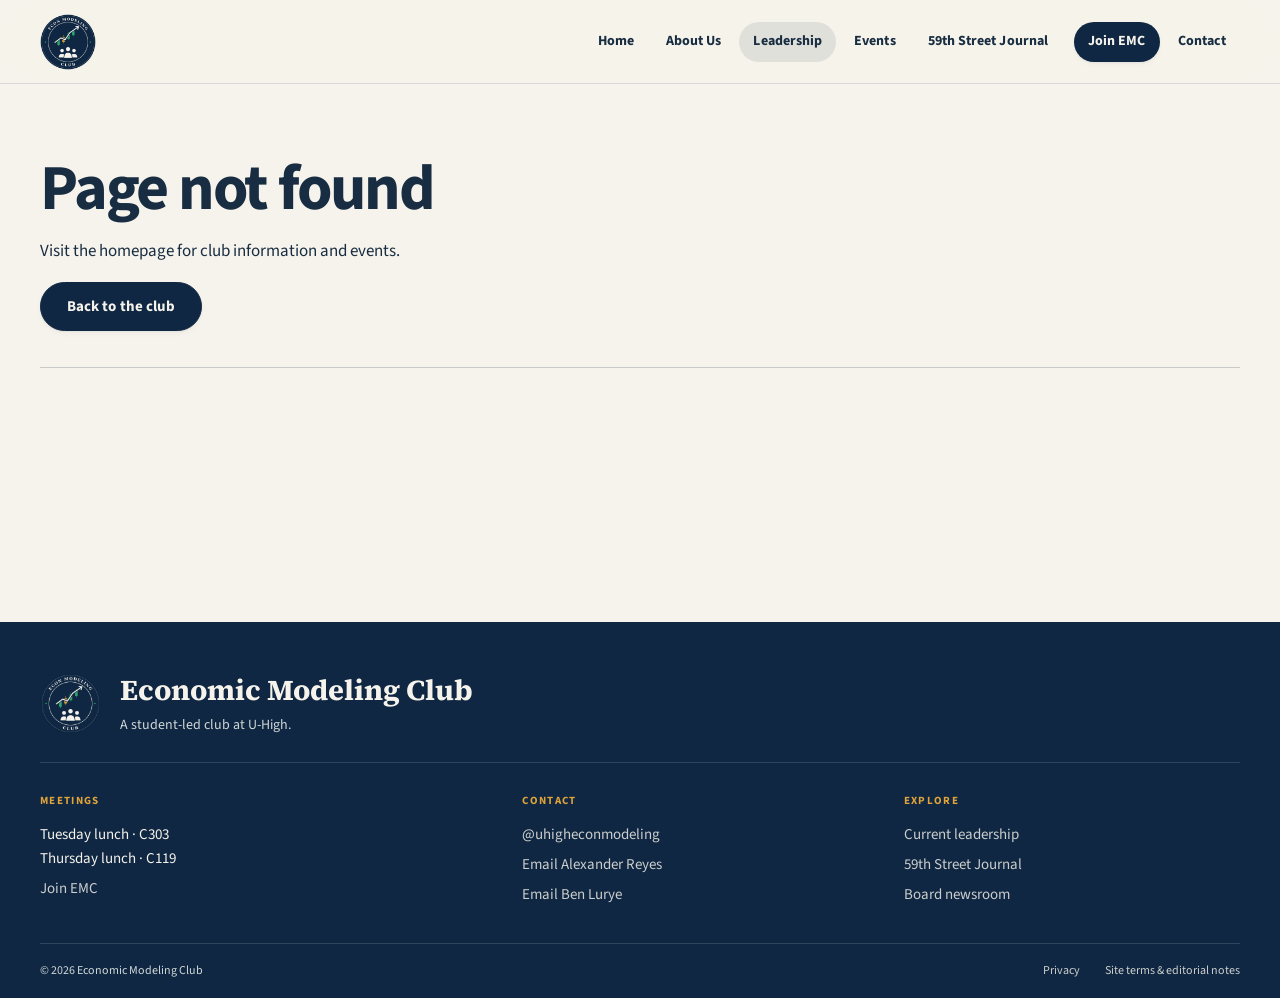
<file: leadership/index.html>
<!doctype html><html lang="en"><head><meta charset="utf-8"><meta name="viewport" content="width=device-width,initial-scale=1"><title>Leadership</title><meta name="description" content="Economic Modeling Club at U-High. Student-led economics, research, events, and the 59th Street Journal."><link rel="canonical" href="https://econmodelingclub.org/leadership/"><link rel="icon" href="/assets/emc-logo.png"><link rel="preload" href="/assets/fonts/source-sans-regular.woff2" as="font" type="font/woff2" crossorigin><link rel="preload" href="/assets/fonts/source-sans.woff2" as="font" type="font/woff2" crossorigin><link rel="stylesheet" href="/site.css"></head><body><div id="root"><link rel="preload" as="image" href="/assets/emc-logo.png"/><a class="skip-link" href="#main">Skip to content</a><header class="masthead emc-header"><a class="emc-mark" href="/" aria-label="Economic Modeling Club home"><img src="/assets/emc-logo.png" width="64" height="64" alt="Economic Modeling Club logo"/></a><button class="menu-toggle" aria-expanded="false" aria-controls="main-navigation">Menu</button><nav id="main-navigation" class="navigation" aria-label="Main navigation"><a href="/">Home</a><a href="/about">About Us</a><a href="/board" aria-current="page">Leadership</a><a href="/events">Events</a><a href="/journal">59th Street Journal</a><a href="/join">Join EMC</a><a href="/contact">Contact</a></nav></header><main id="main" class="site-main"><div class="page-title"><p class="section-label">Leadership</p><h1>Current leadership</h1><p class="standfirst">The students organizing EMC’s meetings, projects, and events.</p></div><h2 class="cohort-year">2026–2027</h2><div class="board-grid"><article class="board-person"><div class="member-heading"><div class="board-portrait-frame board-portrait-frame--trim"><img class="board-portrait" src="/assets/alexander-reyes-headshot.jpg" width="500" height="600" loading="lazy" alt="Alexander Reyes"/></div><div><h2>Alexander Reyes</h2><p class="board-role">Co-founder</p></div></div><div class="member-bio"><p>Alex Reyes, Co-Founder, is a junior at the University of Chicago Laboratory Schools, where he is an active member of the Finance Club and contributes to its student-run portfolio. He also serves on the board of B.R.A.V.E. Alex takes Principles of Microeconomics at the University of Chicago and is interested in how companies make investment decisions and why some communities attract more investment than others.</p><p>Outside of school, he is a member of the Junior Economic Club of Chicago, where he participates in initiatives focused on macroeconomic modeling and financial literacy. He works as an A-rank caddie at LakeShore Country Club and enjoys playing golf with friends in his free time.</p></div><div class="member-contact"><a href="mailto:alexander.reyes.2028@ucls.uchicago.edu">alexander.reyes.2028@ucls.uchicago.edu</a><a href="https://www.linkedin.com/in/alexander-reyes-68b69937a" target="_blank" rel="noreferrer" aria-label="Alexander Reyes on LinkedIn">LinkedIn</a></div></article><article class="board-person"><div class="member-heading"><div class="board-portrait-frame"><img class="board-portrait" src="/assets/ben-lurye-headshot.png" width="500" height="600" loading="lazy" alt="Ben Lurye"/></div><div><h2>Ben Lurye</h2><p class="board-role">Co-founder</p></div></div><div class="member-bio"><p>Benjamin Lurye is a member of his school&#x27;s Finance Club and co-founder of the Economic Modeling Club at U-High. He is passionate about economics and finance and has taken courses at the University of Chicago and Johns Hopkins University.</p><p>Outside of school, Ben serves on the board of the Junior Economic Club of Chicago as Director of Operations and Media. He has previously interned with companies such as Kargo and ThetaIX. He competes on a Chicago-based varsity crew team and has raced at the national level. He loves traveling and has a passion for documenting his travels through photography. In his free time, Ben is an avid cinephile who loves watching films, cheering on the Chicago Bears, and spending time rowing on the Chicago River.</p></div><div class="member-contact"><a href="mailto:blurye@ucls.uchicago.edu">blurye@ucls.uchicago.edu</a><a href="https://www.linkedin.com/in/benjamin-l-ba22ab396" target="_blank" rel="noreferrer" aria-label="Ben Lurye on LinkedIn">LinkedIn</a></div><details class="member-photo"><summary>Photo of Ben speaking at the Junior Economic Club of Chicago</summary><img src="/assets/ben-lurye-jec.jpg" alt="Ben Lurye speaking to an audience in front of a Junior Economic Club of Chicago banner." width="600" height="900" loading="lazy"/></details></article><article class="board-person"><div class="member-heading"><div class="board-portrait-frame"><img class="board-portrait" src="/assets/nikolas-gulyayev-headshot.jpg" width="500" height="600" loading="lazy" alt="Nikolas Gulyayev"/></div><div><h2>Nikolas Gulyayev</h2><p class="board-role">Director of Technology</p></div></div><div class="member-bio"><p>Nikolas Gulyayev is currently a junior at the University of Chicago Laboratory Schools. He is the Director of Technology, using his knowledge of computer science to support members of the Economics Modeling Club with website building, model visualization, and other technology driven aids. In his free time, Nikolas enjoys solving Math Problems, and he is a member of the Math Team as well as the Computer Science Team. Nikolas also enjoys playing tennis, representing Lab School in the first singles spot last year.</p></div><div class="member-contact"><a href="mailto:ngulyayev@ucls.uchicago.edu">ngulyayev@ucls.uchicago.edu</a></div></article><article class="board-person"><div class="member-heading"><div class="board-portrait-frame"><img class="board-portrait" src="/assets/gabriel-shalev-headshot.jpg" width="500" height="600" loading="lazy" alt="Gabriel Shalev" style="transform:scale(1.18);transform-origin:50% 76%"/></div><div><h2>Gabriel Shalev</h2><p class="board-role">Director of Media</p></div></div><div class="member-bio"><p>Gabe Shalev, a junior at U-High, is the Director of Media of EMC. He is the founder of the U-High Jazz Band club. Outside of school, he is the secretary of his local BBYO chapter, a jewish youth group. Gabe also trains and competes in Karate. His interests include photography, physics and music. In his free time he enjoys playing piano and trombone and producing digital music.</p></div><div class="member-contact"><a href="mailto:gshalev@ucls.uchicago.edu">gshalev@ucls.uchicago.edu</a></div></article><article class="board-person"><div class="member-heading"><div class="member-initials" aria-hidden="true">JY</div><div><h2>Jack Yagan</h2><p class="board-role">Director of Media</p></div></div><div class="member-contact"><a href="mailto:jyagan@ucls.uchicago.edu">jyagan@ucls.uchicago.edu</a></div></article><article class="board-person"><div class="member-heading"><div class="board-portrait-frame"><img class="board-portrait" src="/assets/ian-galvez-garcia-headshot.jpg" width="500" height="600" loading="lazy" alt="Ian Galvez Garcia" style="transform:scale(1.36);transform-origin:50% 63%"/></div><div><h2>Ian Galvez Garcia</h2><p class="board-role">Director of Opportunity &amp; Outreach</p></div></div><div class="member-bio"><p>Ian Galvez Garcia is a student at the Lab School of Chicago, where he is a member of the Econ Modeling Club, serving in the role of Opportunity and Outreach, and the Finance Club. He is particularly interested in economics, finance, and entrepreneurship, with aspirations to study business economics and eventually build his own business or pursue a career in trading. Through his involvement in these clubs, he hopes to further develop his understanding of financial markets, economic systems, and business strategies. Outside of school, Ian enjoys spending time with his family and playing basketball with his dad.</p></div><div class="member-contact"><a href="mailto:igalvezgarcia@ucls.uchicago.edu">igalvezgarcia@ucls.uchicago.edu</a></div></article><article class="board-person"><div class="member-heading"><div class="member-initials" aria-hidden="true">SS</div><div><h2>Sutton Snyder</h2><p class="board-role">Director of Education</p></div></div><div class="member-contact"><a href="mailto:ssnyder30@ucls.uchicago.edu">ssnyder30@ucls.uchicago.edu</a></div></article></div><section class="join-line"><h2>Contact the board</h2><a class="text-link" href="/contact">Get in touch</a></section></main><footer><div class="footer-brand"><img src="/assets/emc-logo.png" width="68" height="68" alt=""/><div><strong>Economic Modeling Club</strong><p>A student-led club at U-High.</p></div></div><div class="footer-columns"><div><h2>Meetings</h2><p>Tuesday lunch · C303<br/>Thursday lunch · C119</p><a href="/join">Join EMC</a></div><div><h2>Contact</h2><a href="https://www.instagram.com/uhigheconmodeling/" target="_blank" rel="noreferrer">@uhigheconmodeling</a><a href="mailto:alexander.reyes.2028@ucls.uchicago.edu">Email Alexander Reyes</a><a href="mailto:blurye@ucls.uchicago.edu">Email Ben Lurye</a></div><div><h2>Explore</h2><a href="/board">Current leadership</a><a href="/journal">59th Street Journal</a><a href="/newsroom">Board newsroom</a></div></div><div class="footer-bottom"><span>© 2026 Economic Modeling Club</span><div><a href="/privacy">Privacy</a><a href="/terms">Site terms &amp; editorial notes</a></div></div></footer></div><script type="module" src="/site.js"></script></body></html>
</file>
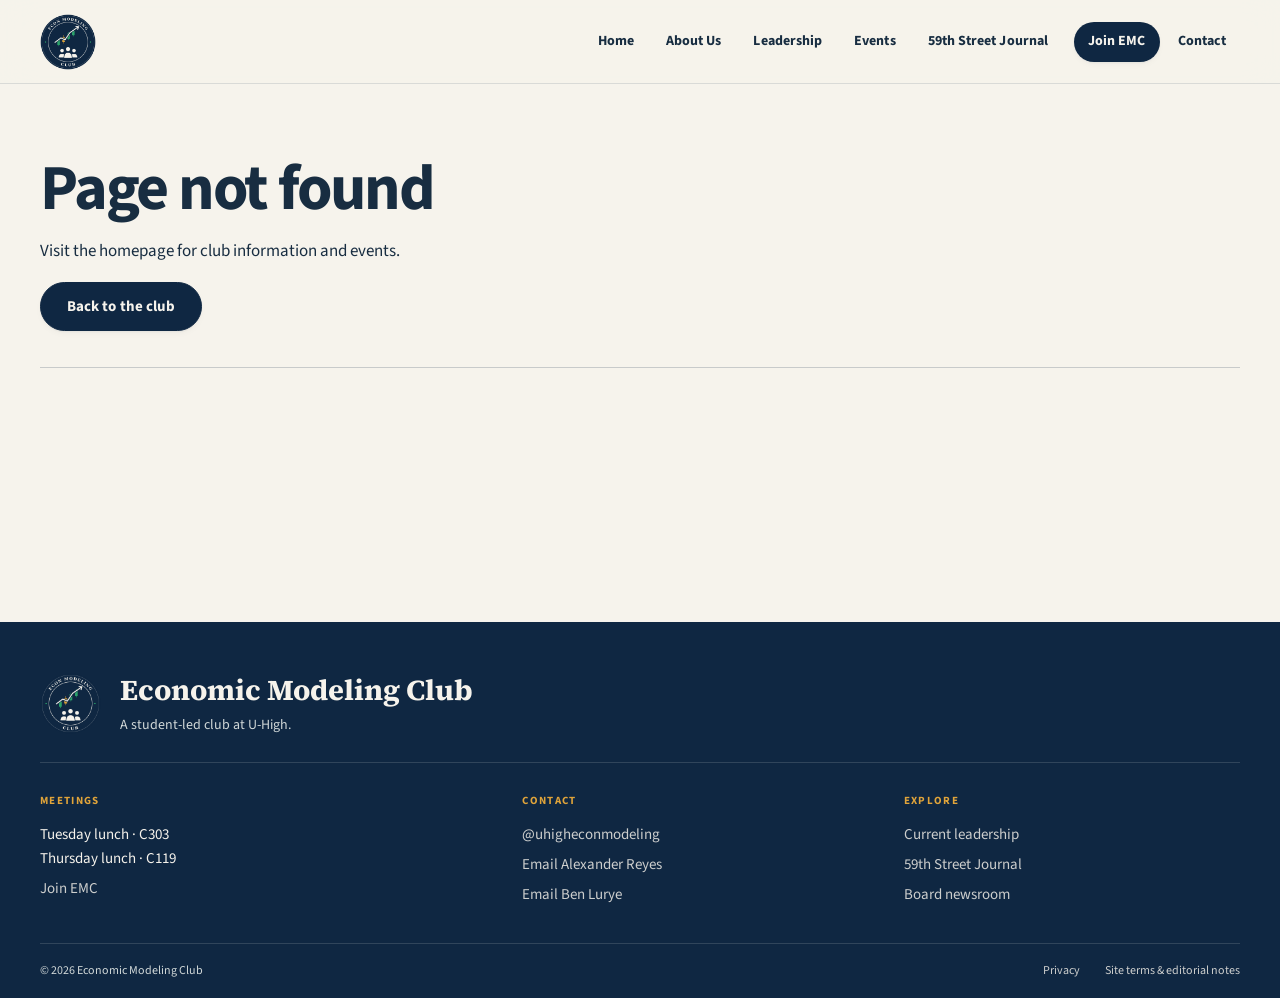
<file: newsroom/index.html>
<!doctype html><html lang="en"><head><meta charset="utf-8"><meta name="viewport" content="width=device-width,initial-scale=1"><title>Board newsroom</title><meta name="description" content="Economic Modeling Club at U-High. Student-led economics, research, events, and the 59th Street Journal."><link rel="canonical" href="https://econmodelingclub.org/newsroom/"><link rel="icon" href="/assets/emc-logo.png"><link rel="preload" href="/assets/fonts/source-sans-regular.woff2" as="font" type="font/woff2" crossorigin><link rel="preload" href="/assets/fonts/source-sans.woff2" as="font" type="font/woff2" crossorigin><link rel="stylesheet" href="/site.css"></head><body><div id="root"><link rel="preload" as="image" href="/assets/emc-logo.png"/><a class="skip-link" href="#main">Skip to content</a><header class="masthead emc-header"><a class="emc-mark" href="/" aria-label="Economic Modeling Club home"><img src="/assets/emc-logo.png" width="64" height="64" alt="Economic Modeling Club logo"/></a><button class="menu-toggle" aria-expanded="false" aria-controls="main-navigation">Menu</button><nav id="main-navigation" class="navigation" aria-label="Main navigation"><a href="/">Home</a><a href="/about">About Us</a><a href="/board">Leadership</a><a href="/events">Events</a><a href="/journal">59th Street Journal</a><a href="/join">Join EMC</a><a href="/contact">Contact</a></nav></header><main id="main" class="site-main"><div class="page-title"><p class="section-label">Board contributors</p><h1>Board newsroom</h1><p class="standfirst">The board’s editing tools are hosted on the original EMC site.</p></div><p><a class="button" href="https://economic-modeling-club-53rd.shimmeringdandelion.chatgpt.site/newsroom">Open board newsroom</a></p><p>Contact Alex or Ben to submit an article for this website.</p></main><footer><div class="footer-brand"><img src="/assets/emc-logo.png" width="68" height="68" alt=""/><div><strong>Economic Modeling Club</strong><p>A student-led club at U-High.</p></div></div><div class="footer-columns"><div><h2>Meetings</h2><p>Tuesday lunch · C303<br/>Thursday lunch · C119</p><a href="/join">Join EMC</a></div><div><h2>Contact</h2><a href="https://www.instagram.com/uhigheconmodeling/" target="_blank" rel="noreferrer">@uhigheconmodeling</a><a href="mailto:alexander.reyes.2028@ucls.uchicago.edu">Email Alexander Reyes</a><a href="mailto:blurye@ucls.uchicago.edu">Email Ben Lurye</a></div><div><h2>Explore</h2><a href="/board">Current leadership</a><a href="/journal">59th Street Journal</a><a href="/newsroom">Board newsroom</a></div></div><div class="footer-bottom"><span>© 2026 Economic Modeling Club</span><div><a href="/privacy">Privacy</a><a href="/terms">Site terms &amp; editorial notes</a></div></div></footer></div><script type="module" src="/site.js"></script></body></html>
</file>
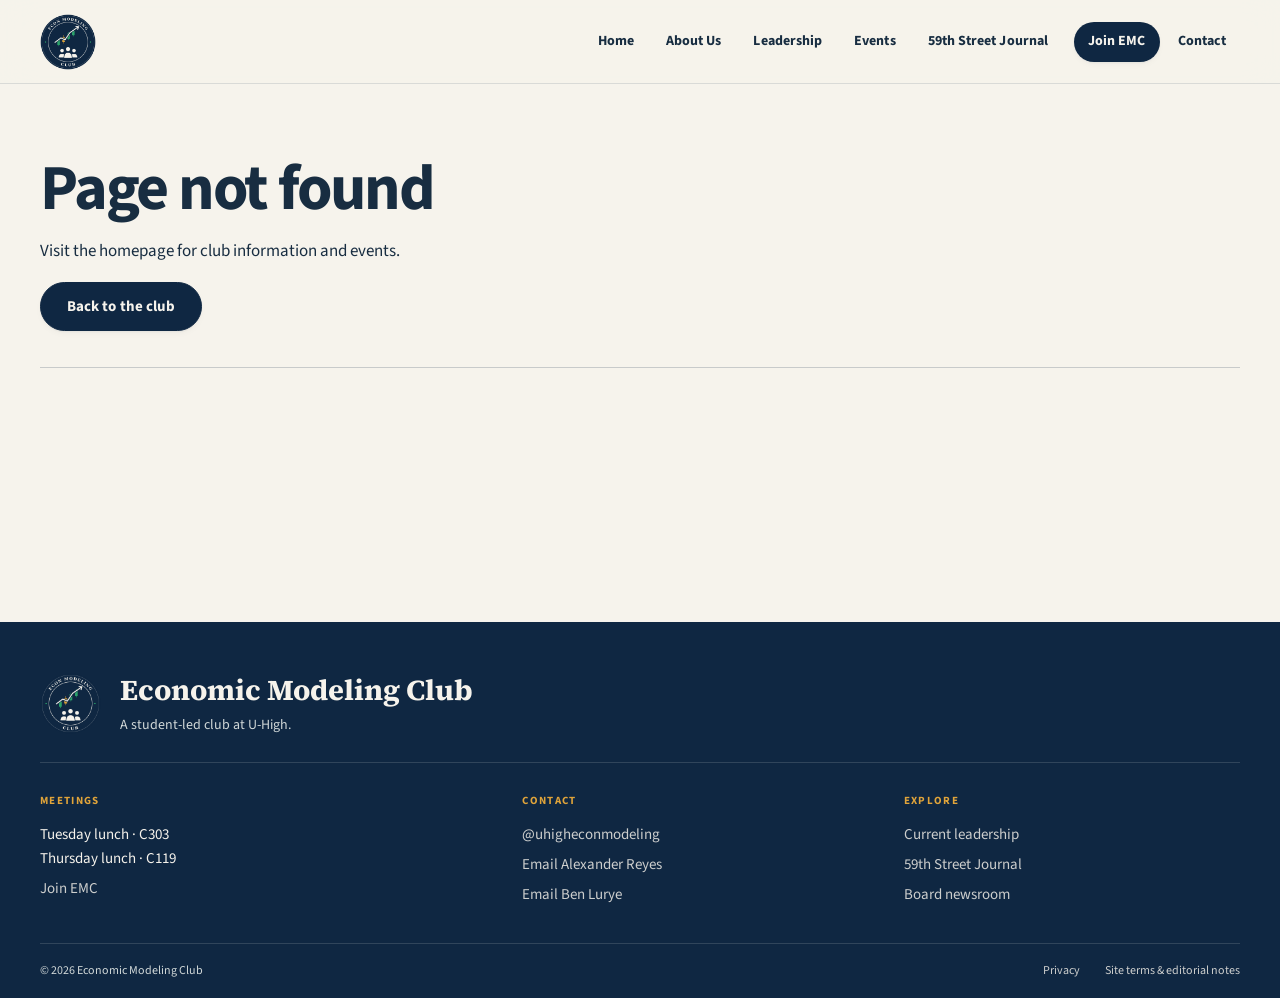
<file: privacy/index.html>
<!doctype html><html lang="en"><head><meta charset="utf-8"><meta name="viewport" content="width=device-width,initial-scale=1"><title>Privacy</title><meta name="description" content="Economic Modeling Club at U-High. Student-led economics, research, events, and the 59th Street Journal."><link rel="canonical" href="https://econmodelingclub.org/privacy/"><link rel="icon" href="/assets/emc-logo.png"><link rel="preload" href="/assets/fonts/source-sans-regular.woff2" as="font" type="font/woff2" crossorigin><link rel="preload" href="/assets/fonts/source-sans.woff2" as="font" type="font/woff2" crossorigin><link rel="stylesheet" href="/site.css"></head><body><div id="root"><link rel="preload" as="image" href="/assets/emc-logo.png"/><a class="skip-link" href="#main">Skip to content</a><header class="masthead emc-header"><a class="emc-mark" href="/" aria-label="Economic Modeling Club home"><img src="/assets/emc-logo.png" width="64" height="64" alt="Economic Modeling Club logo"/></a><button class="menu-toggle" aria-expanded="false" aria-controls="main-navigation">Menu</button><nav id="main-navigation" class="navigation" aria-label="Main navigation"><a href="/">Home</a><a href="/about">About Us</a><a href="/board">Leadership</a><a href="/events">Events</a><a href="/journal">59th Street Journal</a><a href="/join">Join EMC</a><a href="/contact">Contact</a></nav></header><main id="main" class="site-main"><div class="page-title"><p class="section-label">Site information</p><h1>Privacy</h1></div><div class="prose policy"><p>When you use the contact or membership form, Netlify Forms stores your name, email address, and submitted answers. The club’s Netlify account administrators can read those submissions to respond to your inquiry.</p><p>This website includes a saved edition of published articles. The board newsroom runs separately on the original EMC website. Membership answers include school attendance, meeting availability, and economics experience. Email notifications depend on the club’s Netlify Forms settings. You can also email a co-founder directly through your own email app.</p><p>This site does not add advertising, analytics trackers, or a marketing mailing list. Fonts, club graphics, and the credited meeting photograph are hosted with the site. The hosting service may use technical cookies or account information for sign-in and access control.</p><p>Instagram and Google Drive links lead to separate services with their own privacy practices. Club materials may require permission to open.</p><p>To ask about a message you submitted or request its removal, contact Alexander or Ben using the email links on the <a href="/contact">Contact page</a>. Avoid sending sensitive personal information through the form.</p><p class="caption">Last updated November 20, 2026.</p></div></main><footer><div class="footer-brand"><img src="/assets/emc-logo.png" width="68" height="68" alt=""/><div><strong>Economic Modeling Club</strong><p>A student-led club at U-High.</p></div></div><div class="footer-columns"><div><h2>Meetings</h2><p>Tuesday lunch · C303<br/>Thursday lunch · C119</p><a href="/join">Join EMC</a></div><div><h2>Contact</h2><a href="https://www.instagram.com/uhigheconmodeling/" target="_blank" rel="noreferrer">@uhigheconmodeling</a><a href="mailto:alexander.reyes.2028@ucls.uchicago.edu">Email Alexander Reyes</a><a href="mailto:blurye@ucls.uchicago.edu">Email Ben Lurye</a></div><div><h2>Explore</h2><a href="/board">Current leadership</a><a href="/journal">59th Street Journal</a><a href="/newsroom">Board newsroom</a></div></div><div class="footer-bottom"><span>© 2026 Economic Modeling Club</span><div><a href="/privacy">Privacy</a><a href="/terms">Site terms &amp; editorial notes</a></div></div></footer></div><script type="module" src="/site.js"></script></body></html>
</file>
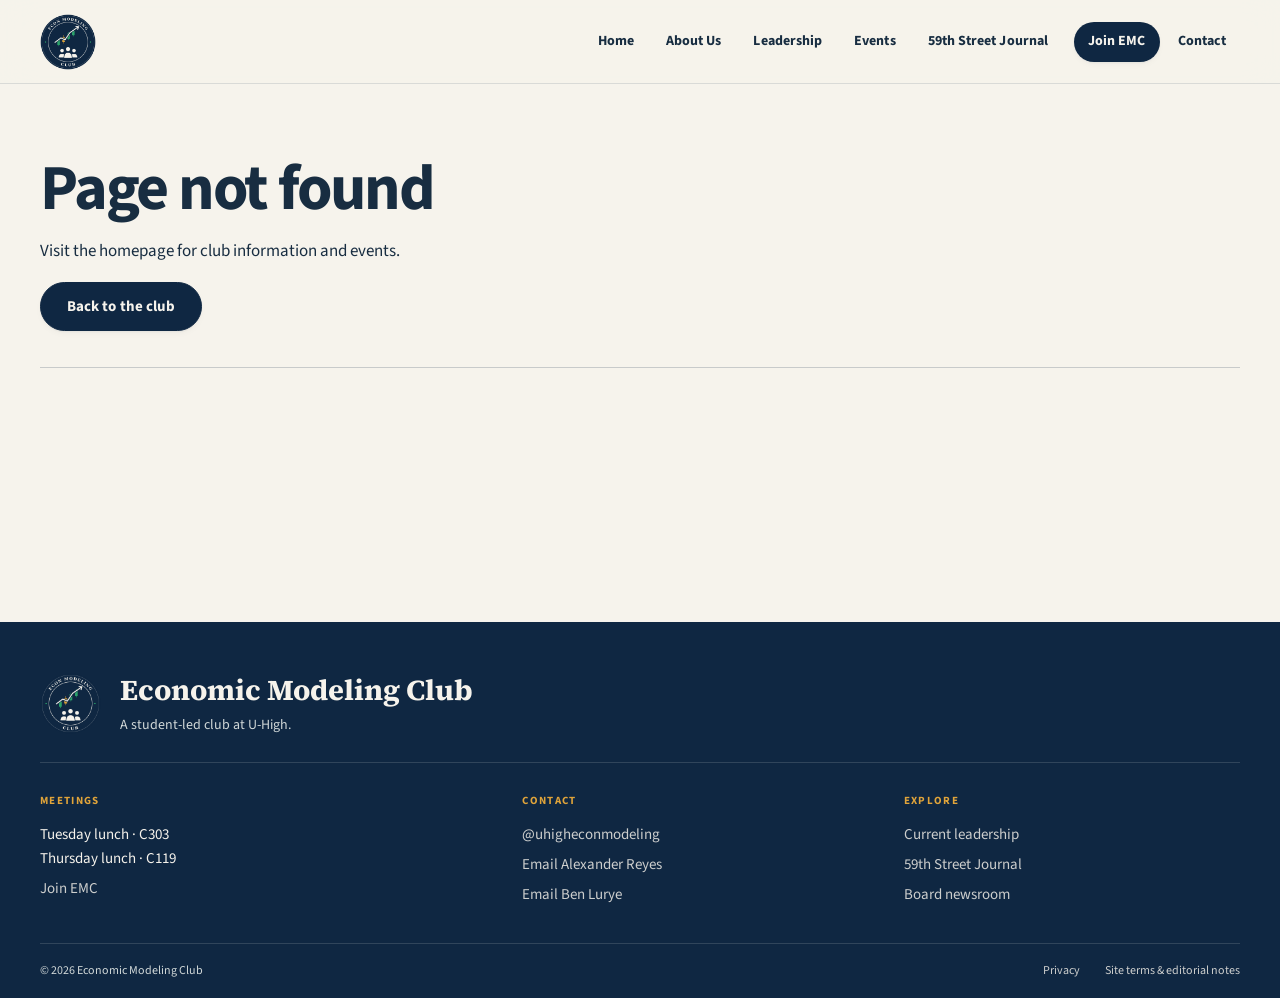
<file: terms/index.html>
<!doctype html><html lang="en"><head><meta charset="utf-8"><meta name="viewport" content="width=device-width,initial-scale=1"><title>Site terms</title><meta name="description" content="Economic Modeling Club at U-High. Student-led economics, research, events, and the 59th Street Journal."><link rel="canonical" href="https://econmodelingclub.org/terms/"><link rel="icon" href="/assets/emc-logo.png"><link rel="preload" href="/assets/fonts/source-sans-regular.woff2" as="font" type="font/woff2" crossorigin><link rel="preload" href="/assets/fonts/source-sans.woff2" as="font" type="font/woff2" crossorigin><link rel="stylesheet" href="/site.css"></head><body><div id="root"><link rel="preload" as="image" href="/assets/emc-logo.png"/><a class="skip-link" href="#main">Skip to content</a><header class="masthead emc-header"><a class="emc-mark" href="/" aria-label="Economic Modeling Club home"><img src="/assets/emc-logo.png" width="64" height="64" alt="Economic Modeling Club logo"/></a><button class="menu-toggle" aria-expanded="false" aria-controls="main-navigation">Menu</button><nav id="main-navigation" class="navigation" aria-label="Main navigation"><a href="/">Home</a><a href="/about">About Us</a><a href="/board">Leadership</a><a href="/events">Events</a><a href="/journal">59th Street Journal</a><a href="/join">Join EMC</a><a href="/contact">Contact</a></nav></header><main id="main" class="site-main"><div class="page-title"><p class="section-label">Site information</p><h1>Site terms &amp; editorial notes</h1></div><div class="prose policy"><p>This is the website of Economic Modeling Club. The 59th Street Journal contains student contributions, club updates, and educational explainers. Opinions belong to their authors.</p><p>Educational articles are for learning and discussion. They are not personalized financial advice. Sources, assumptions, and limitations should accompany substantive claims.</p><p>Board contributors should submit original work, credit sources, and use images they have permission to share. Obtain permission before identifying or photographing other students. Tell the board about corrections through the <a href="/contact">Contact page</a>.</p><p>The confirmed Chicago Fed visit does not imply sponsorship or endorsement by the Federal Reserve Bank of Chicago. No other institutional endorsement is claimed.</p><p class="caption">Last updated November 20, 2026.</p></div></main><footer><div class="footer-brand"><img src="/assets/emc-logo.png" width="68" height="68" alt=""/><div><strong>Economic Modeling Club</strong><p>A student-led club at U-High.</p></div></div><div class="footer-columns"><div><h2>Meetings</h2><p>Tuesday lunch · C303<br/>Thursday lunch · C119</p><a href="/join">Join EMC</a></div><div><h2>Contact</h2><a href="https://www.instagram.com/uhigheconmodeling/" target="_blank" rel="noreferrer">@uhigheconmodeling</a><a href="mailto:alexander.reyes.2028@ucls.uchicago.edu">Email Alexander Reyes</a><a href="mailto:blurye@ucls.uchicago.edu">Email Ben Lurye</a></div><div><h2>Explore</h2><a href="/board">Current leadership</a><a href="/journal">59th Street Journal</a><a href="/newsroom">Board newsroom</a></div></div><div class="footer-bottom"><span>© 2026 Economic Modeling Club</span><div><a href="/privacy">Privacy</a><a href="/terms">Site terms &amp; editorial notes</a></div></div></footer></div><script type="module" src="/site.js"></script></body></html>
</file>
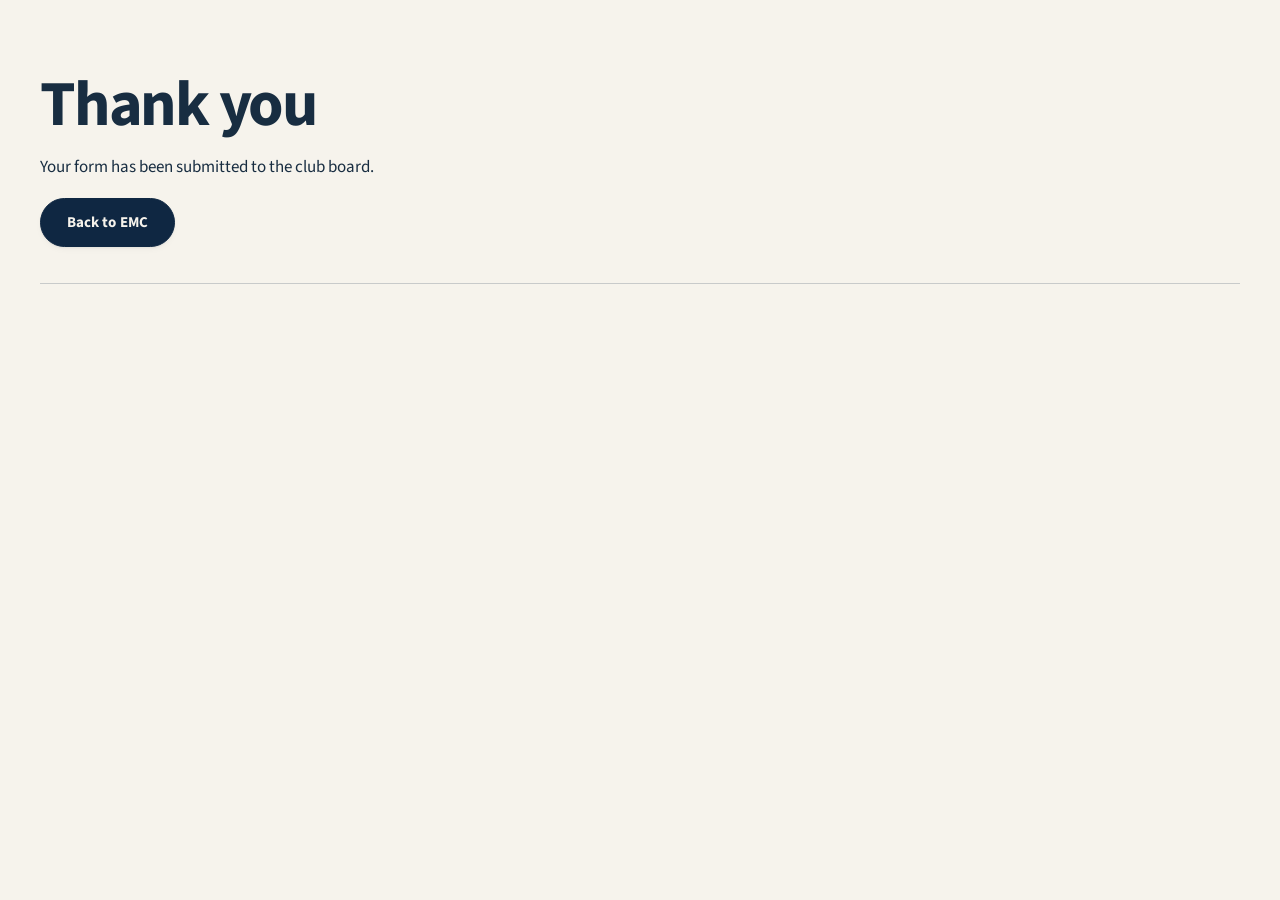
<file: thank-you/index.html>
<!doctype html><html lang="en"><head><meta charset="utf-8"><meta name="viewport" content="width=device-width,initial-scale=1"><title>Thank you | EMC</title><meta name="description" content="Economic Modeling Club at U-High. Student-led economics, research, events, and the 59th Street Journal."><link rel="canonical" href="https://econmodelingclub.org/thank-you/"><link rel="icon" href="/assets/emc-logo.png"><link rel="preload" href="/assets/fonts/source-sans-regular.woff2" as="font" type="font/woff2" crossorigin><link rel="preload" href="/assets/fonts/source-sans.woff2" as="font" type="font/woff2" crossorigin><link rel="stylesheet" href="/site.css"></head><body><div id="root"><main class="site-main"><div class="page-title"><h1>Thank you</h1><p>Your form has been submitted to the club board.</p><a class="button" href="/">Back to EMC</a></div></main></div></body></html>
</file>
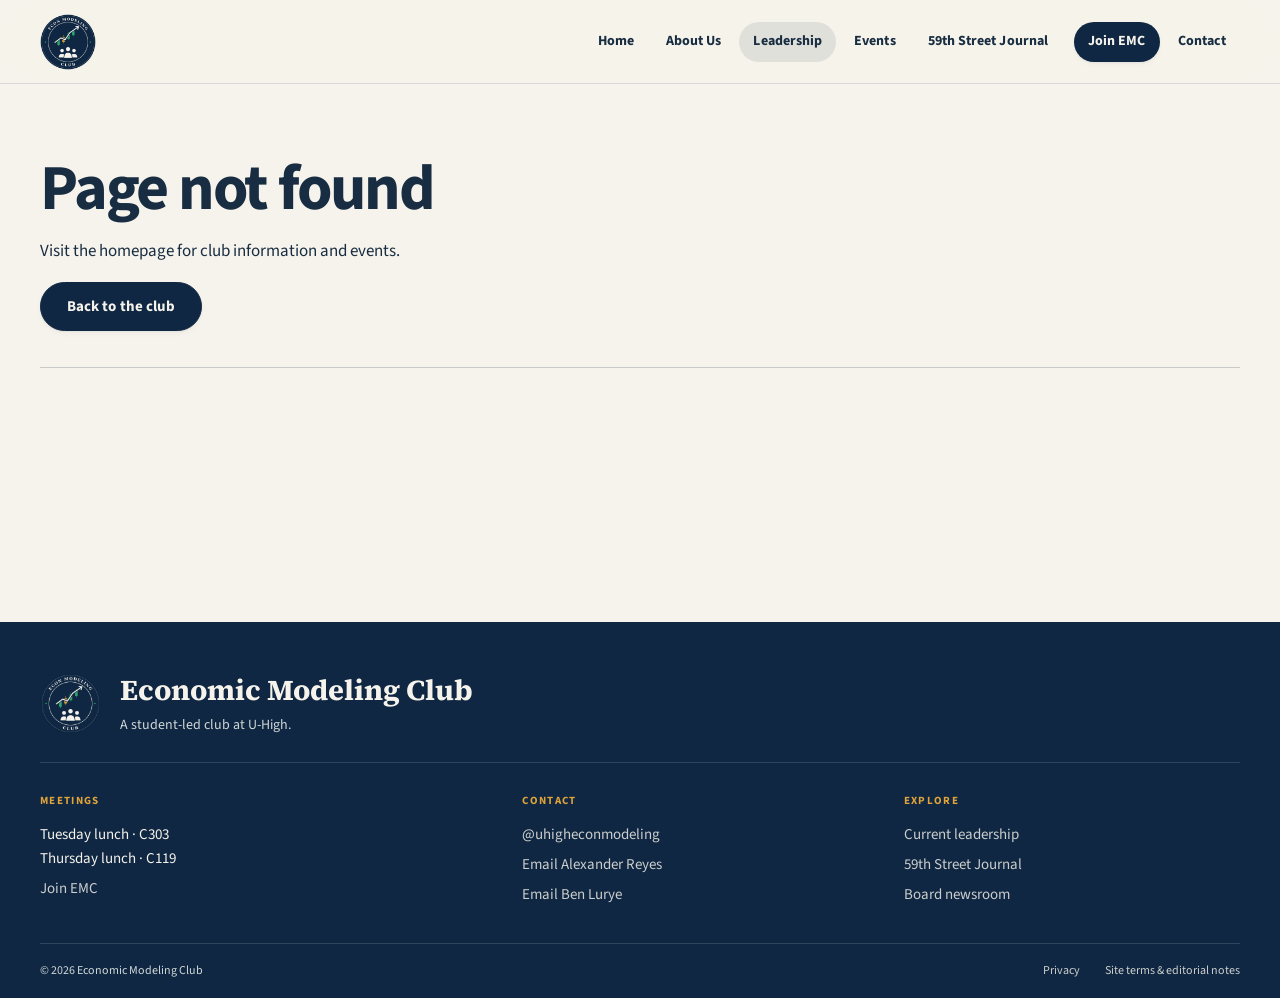
<file: leadership/past/index.html>
<!doctype html><html lang="en"><head><meta charset="utf-8"><meta name="viewport" content="width=device-width,initial-scale=1"><title>Past leadership</title><meta name="description" content="Economic Modeling Club at U-High. Student-led economics, research, events, and the 59th Street Journal."><link rel="canonical" href="https://econmodelingclub.org/leadership/past/"><link rel="icon" href="/assets/emc-logo.png"><link rel="preload" href="/assets/fonts/source-sans-regular.woff2" as="font" type="font/woff2" crossorigin><link rel="preload" href="/assets/fonts/source-sans.woff2" as="font" type="font/woff2" crossorigin><link rel="stylesheet" href="/site.css"></head><body><div id="root"><link rel="preload" as="image" href="/assets/emc-logo.png"/><a class="skip-link" href="#main">Skip to content</a><header class="masthead emc-header"><a class="emc-mark" href="/" aria-label="Economic Modeling Club home"><img src="/assets/emc-logo.png" width="64" height="64" alt="Economic Modeling Club logo"/></a><button class="menu-toggle" aria-expanded="false" aria-controls="main-navigation">Menu</button><nav id="main-navigation" class="navigation" aria-label="Main navigation"><a href="/">Home</a><a href="/about">About Us</a><a href="/board" aria-current="page">Leadership</a><a href="/events">Events</a><a href="/journal">59th Street Journal</a><a href="/join">Join EMC</a><a href="/contact">Contact</a></nav></header><main id="main" class="site-main"><div class="page-title"><p class="section-label">Leadership</p><h1>Past leadership</h1><p class="standfirst">Previous student boards of Economic Modeling Club.</p></div><p class="archive-note">The current board is listed on our <a class="text-link" href="/board">leadership page</a>.</p><section class="join-line"><h2>Contact the board</h2><a class="text-link" href="/contact">Get in touch</a></section></main><footer><div class="footer-brand"><img src="/assets/emc-logo.png" width="68" height="68" alt=""/><div><strong>Economic Modeling Club</strong><p>A student-led club at U-High.</p></div></div><div class="footer-columns"><div><h2>Meetings</h2><p>Tuesday lunch · C303<br/>Thursday lunch · C119</p><a href="/join">Join EMC</a></div><div><h2>Contact</h2><a href="https://www.instagram.com/uhigheconmodeling/" target="_blank" rel="noreferrer">@uhigheconmodeling</a><a href="mailto:alexander.reyes.2028@ucls.uchicago.edu">Email Alexander Reyes</a><a href="mailto:blurye@ucls.uchicago.edu">Email Ben Lurye</a></div><div><h2>Explore</h2><a href="/board">Current leadership</a><a href="/journal">59th Street Journal</a><a href="/newsroom">Board newsroom</a></div></div><div class="footer-bottom"><span>© 2026 Economic Modeling Club</span><div><a href="/privacy">Privacy</a><a href="/terms">Site terms &amp; editorial notes</a></div></div></footer></div><script type="module" src="/site.js"></script></body></html>
</file>
<file: site.css>
@font-face{font-family:SourceSerif;src:url('/assets/fonts/source-serif-regular.woff2') format('woff2'),url('/assets/fonts/source-serif-regular.ttf') format('truetype');font-weight:400;font-display:swap}@font-face{font-family:SourceSerif;src:url('/assets/fonts/source-serif.woff2') format('woff2'),url('/assets/fonts/source-serif.ttf') format('truetype');font-weight:700;font-display:swap}@font-face{font-family:SourceSans;src:url('/assets/fonts/source-sans-regular.woff2') format('woff2'),url('/assets/fonts/source-sans-regular.ttf') format('truetype');font-weight:400;font-display:swap}@font-face{font-family:SourceSans;src:url('/assets/fonts/source-sans.woff2') format('woff2'),url('/assets/fonts/source-sans.ttf') format('truetype');font-weight:700;font-display:swap}

:root{--navy:#0F2742;--paper:#F6F3EC;--green:#2BA36B;--gold:#E0A43A;--slate:#5F6E7D;--rule:#b7bcb9;--ink:#182d41;--link:#176244;--serif:SourceSerif,Georgia,serif;--sans:SourceSans,Arial,sans-serif}
*{box-sizing:border-box}body{margin:0;background:var(--paper);color:var(--ink);font:17px/1.55 var(--sans)}a{color:inherit;text-decoration:none}a:hover,button:hover{text-decoration:underline;text-underline-offset:4px}button,input,select,textarea{font:inherit}button{cursor:pointer}button:disabled{opacity:.6;cursor:wait}img{display:block;max-width:100%;height:auto}h1,h2,h3{font-family:var(--serif);font-weight:700;line-height:1.14;letter-spacing:-.025em;margin:0}h1{font-size:clamp(36px,4vw,56px)}h2{font-size:34px}h3{font-size:26px}p{margin:0 0 18px}figure,dl{margin:0}dt{font-weight:700}dd{margin:0 0 18px}:focus-visible{outline:3px solid var(--gold);outline-offset:4px}input,textarea,select{width:100%;min-width:0;border:1px solid var(--slate);background:transparent;border-radius:0;padding:11px 12px;color:var(--navy)}textarea{resize:vertical}label{display:block;font-size:15px;font-weight:700}label input,label select,label textarea{display:block;margin-top:7px;font-size:17px;font-weight:400}.caption,figcaption{font-size:13px;line-height:1.5;color:#526372}.caption a,figcaption a{color:var(--link);text-decoration:underline}.standfirst{font-size:21px;line-height:1.5;max-width:820px;color:#425363}.section-label{color:var(--link);text-transform:uppercase;letter-spacing:.12em;font-size:11px;font-weight:700;line-height:1.4;margin:0 0 14px}.skip-link{position:absolute;top:-100px;left:20px;z-index:30;background:var(--navy);color:var(--paper);padding:12px}.skip-link:focus{top:12px}.masthead,.site-main,footer{width:100%;max-width:1360px;margin:0 auto;padding-left:40px;padding-right:40px}.site-main{min-height:50vh}.masthead-top{display:flex;justify-content:space-between;align-items:center;border-bottom:1px solid var(--rule);font-size:12px;padding:10px 0;letter-spacing:.035em}.masthead-top a{color:var(--link)}.brand{display:flex;justify-content:center;align-items:center;gap:19px;padding:25px 0}.brand:hover{text-decoration:none}.brand img{width:65px;height:65px}.brand span{font-family:var(--serif);font-size:clamp(30px,4.4vw,60px);font-weight:700;line-height:1.1;letter-spacing:-.045em}.navigation{display:flex;justify-content:center;align-items:center;gap:31px;border-top:2px solid var(--navy);border-bottom:1px solid var(--navy);font-size:14px;font-weight:700}.navigation>a{display:flex;align-items:center;min-height:52px;padding:9px 0}.navigation a[aria-current=page],.leadership-tabs a[aria-current=page]{text-decoration:underline;text-underline-offset:7px;text-decoration-thickness:2px}.menu-toggle{display:none}.button{display:inline-flex;justify-content:center;align-items:center;min-height:46px;padding:11px 21px;background:var(--navy);border:1px solid var(--navy);border-radius:0;color:var(--paper);font-weight:700;font-size:15px;text-align:center}.button.secondary{background:transparent;color:var(--navy)}.text-link{display:inline-block;color:var(--link);font-weight:700;border-bottom:1px solid currentColor;padding:5px 0;line-height:1.4}.text-link:hover{border-bottom-width:2px;text-decoration:none}.plain-button{background:transparent;border:0;border-bottom:1px solid var(--link);padding:10px 0;min-height:44px;color:var(--link);font-weight:700;font-size:14px}.club-opening{display:grid;grid-template-columns:.83fr 1.3fr;gap:55px;align-items:center;padding:48px 0 40px}.club-intro h1{text-wrap:balance;font-size:clamp(35px,3.4vw,46px);margin:0 0 24px}.club-intro>p:not(.section-label){max-width:450px;font-size:18px;line-height:1.6;color:#425363}.intro-actions{display:flex;align-items:center;gap:26px;margin-top:28px}.club-gallery{min-width:0}.club-gallery>img{width:100%;aspect-ratio:1.5;object-fit:cover}.club-gallery figcaption{display:flex;flex-direction:column;gap:3px;padding-top:11px}.club-gallery figcaption>a{align-self:flex-start;font-size:12px;letter-spacing:.015em;text-decoration:none}.gallery-controls{display:flex;justify-content:space-between;align-items:center;padding-top:12px;font-size:14px}.gallery-controls button{background:transparent;color:var(--link);border:1px solid var(--rule);padding:8px 15px;min-height:44px}.trip-banner{display:grid;grid-template-columns:85px 1fr auto;align-items:center;gap:28px;background:var(--navy);color:var(--paper);padding:30px;margin:7px 0 0}.trip-banner .section-label{color:var(--gold);margin-bottom:9px}.trip-banner h2{font-size:31px;margin-bottom:9px}.trip-banner p{font-size:16px;color:#dce0e1;margin:0;max-width:700px}.trip-banner .button{color:var(--navy);background:var(--paper);white-space:nowrap}.trip-date{text-align:center;border-right:1px solid var(--slate);padding-right:25px;align-self:stretch;display:flex;flex-direction:column;justify-content:center}.trip-date span{font-size:11px;letter-spacing:.1em}.trip-date strong{font:700 48px/1.2 var(--serif)}.club-work{display:grid;grid-template-columns:1.3fr 1fr;gap:70px;padding:52px 0;border-bottom:1px solid var(--navy)}.club-work h2{font-size:36px;margin-bottom:20px}.club-work p{max-width:620px}.club-work aside{border-left:1px solid var(--rule);padding-left:40px}.club-work aside h2{font-size:29px}.journal-feature{display:grid;grid-template-columns:1.3fr 1fr;gap:70px;padding:45px 0}.journal-feature h2{font-size:41px;margin-bottom:20px}.journal-feature p{max-width:590px}.journal-invitation{border-left:1px solid var(--rule);padding-left:40px;align-self:stretch;display:flex;flex-direction:column;justify-content:center}.journal-monogram{display:block;color:var(--navy);font:700 82px/1.15 var(--serif);letter-spacing:-.06em}.journal-invitation p{margin-top:8px;margin-bottom:8px}.journal-invitation a{align-self:flex-start}.join-line{display:flex;align-items:center;justify-content:space-between;gap:35px;border-top:1px solid var(--navy);padding:32px 0 45px}.join-line h2{font-size:29px;margin-bottom:10px}.join-line p{font-size:16px;max-width:620px;margin:0}.join-line>.text-link,.join-line>.button{flex-shrink:0}.page-title{padding:44px 0 30px;border-bottom:1px solid var(--navy);margin-bottom:35px}.page-title h1{margin-bottom:15px;max-width:980px}.page-title .standfirst{margin-bottom:0}.about-layout{display:grid;grid-template-columns:1.6fr 1fr;gap:80px;padding:5px 0 40px}.prose h2{font-size:29px;margin:10px 0 17px}.prose p{font-size:19px;line-height:1.7;margin-bottom:24px}.prose p+h2{margin-top:33px}.prose a{color:var(--link);text-decoration:underline}.about-photo{max-width:880px;margin:0 0 45px}.meeting-note{align-self:start;background:#ECE6D8;padding:29px;border:1px solid var(--rule)}.meeting-note h2{font-size:30px;margin-bottom:25px}.meeting-note dl{display:grid;grid-template-columns:1fr 1fr;gap:8px 20px;margin-bottom:25px}.meeting-note dd{margin:0}.section-block{border-top:1px solid var(--navy);padding:34px 0 45px}.section-heading{font-size:33px;margin-bottom:25px}.cohort-year{font:700 15px var(--sans);letter-spacing:.04em;margin:0 0 27px;color:var(--link)}.board-grid{display:grid;grid-template-columns:1fr 1fr;gap:0 50px;padding:0 0 35px}.board-person{display:flex;flex-direction:column;gap:18px;border-top:1px solid var(--rule);padding:26px 0;min-width:0}.member-initials{display:grid;place-items:center;flex-shrink:0;width:75px;height:85px;font:400 30px var(--serif);background:#E8E4DA;color:#33495e}.member-heading{display:flex;align-items:center;gap:clamp(14px,2vw,22px);min-width:0}.member-heading>div:last-child{min-width:0}.member-heading .board-role{margin:0}.board-person h2{font-size:27px;margin:0 0 8px}.board-role{font-size:15px;color:var(--slate);line-height:1.4;margin-bottom:12px}.member-contact{display:grid;justify-items:start;gap:5px;margin-top:auto}.member-contact a{font-size:14px;color:var(--link);overflow-wrap:anywhere;text-decoration:underline}.board-portrait-frame{flex-shrink:0;width:125px;aspect-ratio:5/6;overflow:hidden}.board-portrait{width:100%;height:100%;object-fit:cover}.board-portrait-frame--trim .board-portrait{transform:scale(1.045)}.member-bio{font-size:16px;line-height:1.65}.member-bio p:last-child{margin-bottom:0}.leadership-tabs{display:flex;gap:28px;padding:0 0 30px;font-weight:700}.archive-note{padding-bottom:45px}.journal-nameplate{text-align:center;padding:40px 0 25px;border-bottom:2px solid var(--navy)}.journal-nameplate h1{font-size:clamp(38px,5.4vw,75px);margin-bottom:15px}.journal-nameplate p:last-child{font-size:17px;color:var(--slate);margin:0}.journal-tools{border-bottom:1px solid var(--navy);margin-bottom:24px}.section-tabs{display:flex;flex-wrap:wrap;justify-content:center;gap:22px;padding:4px 0}.section-tabs button{border:0;background:transparent;min-height:44px;padding:10px 0;font-weight:700;font-size:14px}.section-tabs .selected{text-decoration:underline;text-underline-offset:5px}.search-label{display:flex;justify-content:space-between;align-items:center;gap:25px;border-top:1px solid var(--rule);padding:14px 0}.search-label input{max-width:360px;margin:0}.journal-grid{display:grid;grid-template-columns:1fr 1fr;gap:36px;padding:12px 0 45px}.journal-story{border-bottom:1px solid var(--rule);padding-bottom:28px;min-width:0}.journal-image{display:block;aspect-ratio:1.6;background:#ECE6D8;margin-bottom:20px}.journal-image img{width:100%;height:100%;object-fit:cover}.story-link h3{font-size:31px;margin-bottom:13px}.story-link>p:not(.section-label){font-size:17px;color:#425363}.story-meta{display:flex;flex-wrap:wrap;gap:8px 20px;font-size:13px;color:var(--slate)}.journal-start{display:grid;grid-template-columns:1fr 1.7fr;gap:70px;align-items:center;padding:60px 0}.journal-start>.journal-monogram{font-size:130px;text-align:center}.journal-start h2{font-size:34px;margin-bottom:21px}.journal-start p{max-width:630px}.empty-state{padding:35px;border:1px solid var(--rule);margin:30px 0 45px;max-width:850px}.empty-state h2{margin-bottom:18px}.empty-state .caption{margin-top:20px}.empty-state .plain-button{margin-left:20px}.article-page{max-width:1000px;margin:auto;padding:30px 0 0}.back-link{font-size:14px;color:var(--link);text-decoration:underline}.article-page header{max-width:850px;margin:34px auto}.article-page h1{font-size:clamp(36px,4.3vw,62px);margin-bottom:22px}.byline{border-top:1px solid var(--rule);border-bottom:1px solid var(--rule);padding:14px 0;display:flex;justify-content:space-between;gap:20px;font-size:14px;margin-top:25px}.story-figure img{width:100%;max-height:590px;object-fit:contain;background:#ECE6D8}.story-figure figcaption{margin:12px 0 30px}.logo-figure img{height:220px;padding:20px}.article-body{font:21px/1.75 var(--serif);max-width:730px;margin:35px auto}.article-body p{margin-bottom:26px}.article-end{max-width:730px;border-top:1px solid var(--rule);padding:24px 0 40px;margin:35px auto 0}.event-lead{display:grid;grid-template-columns:155px 1fr;gap:48px;margin:45px 0 50px}.event-lead .trip-date{align-self:start;padding:10px 33px 25px 0}.event-lead .trip-date strong{font-size:98px}.event-lead h2{font-size:42px;margin-bottom:20px}.event-facts{display:grid;grid-template-columns:140px 1fr;gap:14px 22px;border-top:1px solid var(--rule);border-bottom:1px solid var(--rule);padding:22px 0;margin:22px 0}.event-facts dd{margin:0}.weekly-meetings{display:grid;grid-template-columns:1.4fr 1fr auto;align-items:center;gap:40px;border-top:1px solid var(--navy);padding:35px 0}.weekly-meetings h2{font-size:32px;margin-bottom:16px}.weekly-meetings p{margin:0}.weekly-meetings dl{display:grid;grid-template-columns:auto 1fr;gap:7px 22px}.weekly-meetings dd{margin:0}.opportunity-rows{display:grid;grid-template-columns:1fr 1fr;gap:65px;border-top:1px solid var(--rule);padding:35px 0 45px}.opportunity-rows h2{font-size:31px;margin-bottom:17px}.contact-layout{display:grid;grid-template-columns:1.25fr 1fr;gap:85px;margin:35px 0 55px}.contact-form>label{margin-bottom:22px}.contact-form fieldset{border:0;padding:0;margin:0 0 22px;min-width:0}.contact-form legend{font-weight:700;font-size:15px;margin-bottom:10px}.contact-form label:has(input[type=radio]){display:flex;align-items:center;gap:10px;min-height:44px;font-size:16px;font-weight:400}.contact-form input[type=radio],.contact-form input[type=checkbox]{width:auto;margin:0;accent-color:var(--link)}.contact-aside{border-left:1px solid var(--rule);padding-left:38px}.contact-aside h2{font-size:27px;margin-bottom:16px}.contact-aside p{margin-bottom:28px}.contact-aside a{color:var(--link);text-decoration:underline;overflow-wrap:anywhere}.contact-aside .caption{margin-top:25px}.honeypot{position:absolute!important;left:-9999px!important;width:1px!important;height:1px!important;overflow:hidden}.form-status{border:1px solid var(--slate);padding:14px 16px;color:var(--link);margin:22px 0}.form-status.error{color:#8B322B}.policy{max-width:790px;margin-bottom:60px}.policy p{font-size:18px}

footer{background:var(--navy);color:var(--paper);padding-top:35px;padding-bottom:18px;margin-top:15px}.footer-brand{display:flex;align-items:center;gap:19px;padding-bottom:25px;border-bottom:1px solid #63707A}.footer-brand img{width:61px;height:61px}.footer-brand strong{font:700 29px var(--serif)}.footer-brand p{font-size:14px;color:#d1d8d8;margin:5px 0 0}.footer-columns{display:grid;grid-template-columns:1.3fr 1fr 1fr;gap:45px;padding:30px 0}.footer-columns h2{font:700 11px var(--sans);letter-spacing:.12em;text-transform:uppercase;color:var(--gold);margin-bottom:15px}.footer-columns p,.footer-columns a{display:block;font-size:15px;line-height:1.6;margin-bottom:6px}.footer-bottom{display:flex;justify-content:space-between;gap:15px;border-top:1px solid #63707A;padding-top:18px;font-size:12px;color:#d1d8d8}.footer-bottom>div{display:flex;gap:25px}
@media(max-width:1050px){.masthead,.site-main,footer{padding-left:28px;padding-right:28px}.brand span{font-size:49px}.navigation{gap:23px;font-size:13px}.club-opening{gap:35px;grid-template-columns:1fr 1.15fr}.club-intro h1{font-size:38px}.club-intro>p:not(.section-label){font-size:17px}.club-work,.journal-feature{gap:40px}.club-work aside,.journal-invitation{padding-left:30px}.trip-banner{padding:25px;gap:22px}.trip-banner h2{font-size:28px}.trip-banner .button{padding:11px 16px}.about-layout,.contact-layout{gap:45px}.board-grid{gap:0 30px}.board-person{gap:16px}.board-person h2{font-size:24px}.member-initials{width:60px;height:70px;font-size:26px}.weekly-meetings{grid-template-columns:1.2fr 1fr;gap:25px}.weekly-meetings>.text-link{grid-column:2;justify-self:start}.newsroom-layout{grid-template-columns:230px 1fr;gap:30px}}
@media(max-width:700px){body{font-size:16px}.masthead,.site-main,footer{padding-left:20px;padding-right:20px}.masthead-top{font-size:11px}.brand{gap:13px;padding:22px 0;justify-content:flex-start}.brand img{width:46px;height:46px}.brand span{font-size:31px;letter-spacing:-.04em;max-width:290px}.menu-toggle{display:block;width:100%;min-height:48px;background:transparent;color:var(--navy);border:0;border-top:2px solid var(--navy);border-bottom:1px solid var(--navy);font-weight:700;font-size:14px;text-align:left;padding:10px 0}.navigation{display:none;border-top:0}.navigation.is-open{display:flex;flex-direction:column;align-items:stretch;gap:0;padding:7px 0}.navigation>a{min-height:46px;font-size:15px;padding:10px 2px}.navigation a[aria-current=page]{text-underline-offset:4px}.club-opening{grid-template-columns:1fr;gap:28px;padding:32px 0}.club-intro h1{font-size:37px;max-width:480px;margin-bottom:20px}.club-intro>p:not(.section-label){max-width:100%}.intro-actions{margin-top:24px}.club-gallery figcaption{font-size:12px}.trip-banner{grid-template-columns:62px 1fr;gap:18px;padding:23px 18px;margin-top:0}.trip-date{padding-right:16px}.trip-date strong{font-size:43px}.trip-banner h2{font-size:27px}.trip-banner p{font-size:15px}.trip-banner .button{grid-column:2;justify-self:start}.club-work,.journal-feature{grid-template-columns:1fr;gap:28px;padding:32px 0}.club-work h2{font-size:32px}.club-work aside,.journal-invitation{padding:27px 0 0;border-left:0;border-top:1px solid var(--rule)}.club-work aside h2{font-size:28px}.journal-feature h2{font-size:35px}.journal-invitation{display:block}.journal-monogram{font-size:65px}.join-line{display:block;padding:28px 0 35px}.join-line h2{font-size:28px}.join-line p{margin-bottom:20px}.join-line>.text-link,.join-line>.button{margin-top:10px}.page-title{padding:30px 0 25px;margin-bottom:27px}.page-title h1{font-size:38px}.standfirst{font-size:19px}.about-layout,.contact-layout{grid-template-columns:1fr;gap:30px;margin-top:0}.prose p{font-size:18px}.prose h2{font-size:28px}.meeting-note{padding:24px}.meeting-note h2{font-size:29px}.about-photo{margin-bottom:35px}.board-grid{grid-template-columns:1fr;padding-bottom:20px}.board-person{gap:20px;padding:23px 0}.member-initials{width:64px;height:76px}.board-person h2{font-size:26px}.cohort-year{font-size:14px;margin-bottom:20px}.board-portrait-frame{width:95px}.journal-nameplate{padding:30px 0 25px}.journal-nameplate h1{font-size:42px}.journal-nameplate p:last-child{font-size:16px}.journal-start{grid-template-columns:1fr;gap:25px;padding:35px 0}.journal-start>.journal-monogram{font-size:85px;text-align:left}.journal-start h2{font-size:31px}.journal-grid{grid-template-columns:1fr;gap:28px}.story-link h3{font-size:29px}.section-tabs{gap:12px 20px;justify-content:flex-start}.search-label{display:block}.search-label input{max-width:none;margin-top:8px}.empty-state{padding:24px}.empty-state h2{font-size:29px}.article-page{padding-top:22px}.article-page h1{font-size:38px}.byline{flex-direction:column;gap:7px}.article-body{font-size:20px}.event-lead{grid-template-columns:65px 1fr;gap:22px;margin:30px 0}.event-lead .trip-date{padding:4px 14px 20px 0}.event-lead .trip-date strong{font-size:48px}.event-lead .trip-date span{font-size:9px}.event-lead h2{font-size:31px}.event-lead .standfirst{font-size:18px}.event-facts{grid-template-columns:1fr;gap:4px;padding:18px 0;font-size:15px}.event-facts dd{margin-bottom:12px}.weekly-meetings{grid-template-columns:1fr;gap:20px;padding:28px 0}.weekly-meetings>.text-link{grid-column:1}.weekly-meetings dl{grid-template-columns:90px 1fr}.opportunity-rows{grid-template-columns:1fr;gap:32px;padding:28px 0 35px}.opportunity-rows h2{font-size:29px}.contact-aside{padding:28px 0 0;border-left:0;border-top:1px solid var(--rule)}.newsroom-layout{grid-template-columns:1fr;gap:28px}.newsroom-index{border-right:0;padding-right:0;border-bottom:1px solid var(--rule);padding-bottom:24px}.two-fields{grid-template-columns:1fr}.editor-toolbar{align-items:flex-start}.editor-actions{gap:10px;flex-wrap:wrap}.editor-actions .button{font-size:13px;padding:10px 12px}.editor-preview h2{font-size:32px}.footer-brand img{width:48px;height:48px}.footer-brand strong{font-size:25px}.footer-columns{grid-template-columns:1fr 1fr;gap:25px}.footer-columns>div:first-child{grid-column:1/-1}.footer-bottom{display:block}.footer-bottom>div{margin-top:12px;gap:18px}}
@media(prefers-reduced-motion:reduce){*,*::before,*::after{scroll-behavior:auto!important;animation:none!important;transition:none!important}}

.direct-contact{display:flex;flex-wrap:wrap;gap:24px 65px;padding:0 0 30px;border-bottom:1px solid var(--rule)}.direct-contact h2{font-size:24px;margin-bottom:9px}.direct-contact a{font-size:16px;color:var(--link);text-decoration:underline;overflow-wrap:anywhere}.direct-contact>div{min-width:0}


:root { --heading: "Helvetica Neue", Arial, sans-serif; }
h1, h2, h3 { font-family: var(--heading); font-weight: 600; letter-spacing: -.035em; }

.emc-header {
  display: flex;
  align-items: center;
  justify-content: space-between;
  min-height: 100px;
  gap: 32px;
  border-bottom: 1px solid var(--rule);
}
.emc-header--home {
  position: absolute;
  z-index: 3;
  inset: 0 0 auto;
  max-width: none;
  padding-inline: clamp(24px, 4vw, 68px);
  color: var(--paper);
  border: 0;
}
.emc-mark { display: block; flex: 0 0 auto; border-radius: 50%; }
.emc-header .navigation { gap: clamp(16px, 2.5vw, 35px); border: 0; font-size: 14px; }
.emc-header .navigation a[aria-current=page] { text-underline-offset: 6px; }
.home-main { max-width: none; padding: 0; }
.campus-hero {
  position: relative;
  isolation: isolate;
  display: grid;
  place-items: center;
  min-height: clamp(540px, 78svh, 820px);
  padding: 120px 24px 66px;
  color: var(--paper);
  background: var(--navy);
  text-align: center;
}
.campus-hero-image, .campus-hero::after { position: absolute; inset: 0; width: 100%; height: 100%; }
.campus-hero-image { object-fit: cover; object-position: 50% 19%; }
.campus-hero::after { content: ''; background: rgb(9 26 45 / .59); }
.campus-hero-content { position: relative; z-index: 1; }
.campus-hero h1 {
  max-width: 980px;
  margin: 0 auto 30px;
  font-size: clamp(50px, 6.35vw, 96px);
  font-weight: 400;
  letter-spacing: -.037em;
  line-height: 1.04;
  text-wrap: balance;
}
.campus-join { min-width: 136px; padding-inline: 28px; border-radius: 999px; color: var(--navy); background: var(--paper); border-color: var(--paper); }
.campus-credit { padding: 10px clamp(20px, 4vw, 68px) 0; margin: 0; font-size: 12px; color: var(--slate); text-align: right; }
.home-introduction { max-width: 760px; margin: auto; padding: 65px 24px 62px; text-align: center; }
.home-introduction h2 { font-weight: 500; margin-bottom: 22px; font-size: clamp(32px, 3vw, 43px); }
.home-introduction p { margin: 0; font-size: 19px; line-height: 1.65; color: #425363; }
.home-midway-quote { background: #ece6d8; text-align: center; padding: 62px 24px 65px; }
.home-midway-quote blockquote {
  max-width: 900px;
  margin: 18px auto 24px;
  font: 700 clamp(30px, 4vw, 56px)/1.17 var(--serif);
  letter-spacing: -.025em;
  text-wrap: balance;
}
.home-midway-quote a, .about-midway-quote a { color: var(--link); font-size: 14px; text-decoration: underline; text-underline-offset: 4px; }
.about-feature { display: grid; grid-template-columns: 1.4fr 1fr; gap: clamp(30px, 5vw, 72px); align-items: center; margin-bottom: 52px; }
.about-midway-quote blockquote { margin: 0 0 18px; font: 400 clamp(24px, 2.6vw, 38px)/1.28 var(--serif); }
footer.home-footer { display: flex; justify-content: space-between; align-items: center; gap: 24px; padding-block: 23px; font-size: 13px; margin-top: 0; }
.home-footer > div { display: flex; gap: 25px; flex-wrap: wrap; }

.member-photo summary {
  width: fit-content;
  color: var(--link);
  cursor: pointer;
  font-size: 15px;
  font-weight: 700;
}
.member-photo img { width: min(100%, 260px); margin-top: 12px; }

@media (max-width: 900px) {
  .emc-header { position: relative; flex-wrap: wrap; min-height: 82px; gap: 0; padding-block: 12px; }
  .emc-header--home { position: absolute; }
  .emc-mark img { width: 54px; height: 54px; }
  .emc-header .menu-toggle { display: block; width: auto; min-height: 44px; padding: 8px 12px; border: 1px solid currentColor; background: transparent; color: inherit; font-weight: 700; }
  .emc-header .navigation { display: none; }
  .emc-header .navigation.is-open { display: flex; flex-basis: 100%; flex-direction: column; align-items: stretch; gap: 0; margin-top: 12px; padding: 10px 16px; background: var(--navy); color: var(--paper); }
  .emc-header .navigation > a { min-height: 44px; }
}
@media (max-width: 700px) {
  .campus-hero { min-height: clamp(470px, 70svh, 640px); padding: 100px 20px 58px; }
  .campus-hero h1 { font-size: clamp(41px, 9.8vw, 57px); margin-bottom: 25px; }
  .campus-hero-image { object-position: 46% center; }
  .campus-credit { text-align: left; }
  .home-introduction { padding-block: 45px; }
  .home-introduction p { font-size: 17px; }
  .home-midway-quote { padding-block: 44px; }
  .about-feature { grid-template-columns: 1fr; gap: 24px; margin-bottom: 36px; }
  footer.home-footer { display: block; }
  .home-footer > div { gap: 22px; margin-top: 13px; }
}

/* ==========================================================================
   Refresh — fluid motion and a cleaner, modern finish.
   Layered on top of the rules above; markup is unchanged.
   ========================================================================== */
:root {
  --heading: SourceSans, "Helvetica Neue", Arial, sans-serif;
  --ease-out: cubic-bezier(.22, 1, .36, 1);
  --ease-in-out: cubic-bezier(.65, 0, .35, 1);
  --shell: 1280px;
  --gutter: 40px;
  --bleed: max(var(--gutter), calc((100% - var(--shell)) / 2));
  --radius-sm: 10px;
  --radius: 16px;
  --radius-lg: 24px;
  --hairline: rgb(15 39 66 / .12);
  --hairline-strong: rgb(15 39 66 / .2);
  --surface: #EFEADF;
  --card: rgb(255 255 255 / .55);
  --shadow-sm: 0 1px 2px rgb(15 39 66 / .05), 0 3px 10px -4px rgb(15 39 66 / .08);
  --shadow-md: 0 2px 6px rgb(15 39 66 / .05), 0 18px 40px -18px rgb(15 39 66 / .28);
  --ring: 0 0 0 4px rgb(43 163 107 / .2);
}

/* ---------- Base ---------- */
html { scroll-behavior: smooth; scroll-padding-top: 100px; }
body { -webkit-font-smoothing: antialiased; -moz-osx-font-smoothing: grayscale; text-rendering: optimizeLegibility; }
::selection { background: rgb(43 163 107 / .24); color: var(--navy); }
h1, h2, h3 { font-family: var(--heading); font-weight: 700; letter-spacing: -.022em; text-wrap: balance; }
p, li, dd { text-wrap: pretty; }
a { transition: color .2s ease, opacity .2s ease, text-decoration-color .2s ease, background-color .2s ease; text-decoration-thickness: 1px; }
:focus-visible { outline: 2px solid var(--green); outline-offset: 3px; border-radius: 4px; }

#root { min-height: 100svh; display: flex; flex-direction: column; }
#root > main { flex: 1 0 auto; }

/* ---------- Header ---------- */
.emc-header {
  position: sticky;
  top: 0;
  z-index: 20;
  max-width: none;
  min-height: 84px;
  padding-inline: var(--bleed);
  background: rgb(246 243 236 / .8);
  -webkit-backdrop-filter: saturate(1.5) blur(16px);
  backdrop-filter: saturate(1.5) blur(16px);
  border-bottom: 1px solid var(--hairline);
  view-transition-name: masthead;
}
.emc-header--home { position: absolute; background: transparent; -webkit-backdrop-filter: none; backdrop-filter: none; border-bottom-color: transparent; }
.emc-mark { transition: transform .5s var(--ease-out); }
.emc-mark:hover { transform: rotate(-8deg) scale(1.04); }
.emc-mark img { width: 56px; height: 56px; }

.emc-header .navigation { gap: 4px; font-size: 14px; letter-spacing: .005em; }
.emc-header .navigation > a {
  min-height: 40px;
  padding: 8px 14px;
  border-radius: 999px;
  text-decoration: none;
  transition: background-color .25s ease, color .25s ease, transform .3s var(--ease-out), box-shadow .3s ease;
}
.emc-header .navigation > a:hover { background: rgb(15 39 66 / .07); text-decoration: none; }
.emc-header .navigation > a[aria-current=page] { text-decoration: none; background: rgb(15 39 66 / .09); }
.emc-header .navigation > a[href="/join"] { margin-left: 8px; background: var(--navy); color: var(--paper); box-shadow: var(--shadow-sm); }
.emc-header .navigation > a[href="/join"]:hover { background: #18395e; transform: translateY(-1px); box-shadow: var(--shadow-md); }
.emc-header--home .navigation > a:hover { background: rgb(255 255 255 / .14); }
.emc-header--home .navigation > a[aria-current=page] { background: rgb(255 255 255 / .16); }
.emc-header--home .navigation > a[href="/join"] { background: var(--paper); color: var(--navy); }
.emc-header--home .navigation > a[href="/join"]:hover { background: #fff; }

/* Header condenses into a frosted bar as the page scrolls (where supported). */
@supports (animation-timeline: scroll()) {
  .emc-header { animation: header-settle linear both; animation-timeline: scroll(root); animation-range: 0 160px; }
  .emc-header--home { position: fixed; animation-name: header-solidify; }
  .emc-mark img { animation: mark-settle linear both; animation-timeline: scroll(root); animation-range: 0 160px; }
}
@keyframes header-settle { to { background: rgb(246 243 236 / .9); box-shadow: 0 10px 30px -22px rgb(15 39 66 / .5); } }
@keyframes header-solidify {
  from { background: rgb(15 39 66 / 0); -webkit-backdrop-filter: blur(0); backdrop-filter: blur(0); }
  to { background: rgb(15 39 66 / .86); -webkit-backdrop-filter: saturate(1.4) blur(16px); backdrop-filter: saturate(1.4) blur(16px); box-shadow: 0 10px 30px -18px rgb(0 0 0 / .45); }
}
@keyframes mark-settle { to { scale: .86; } }

/* ---------- Buttons & links ---------- */
.button {
  min-height: 48px;
  padding: 12px 26px;
  border-radius: 999px;
  box-shadow: var(--shadow-sm);
  letter-spacing: .005em;
  transition: transform .35s var(--ease-out), box-shadow .35s var(--ease-out), background-color .2s ease, color .2s ease, border-color .2s ease;
}
.button:hover { text-decoration: none; background: #18395e; border-color: #18395e; transform: translateY(-2px); box-shadow: var(--shadow-md); }
.button:active { transform: translateY(0) scale(.98); transition-duration: .08s; }
.button:disabled { transform: none; box-shadow: none; }
.button.secondary:hover { background: var(--navy); color: var(--paper); }
.campus-join:hover, .trip-banner .button:hover { background: #fff; border-color: #fff; color: var(--navy); }

.text-link {
  display: inline-flex;
  align-items: center;
  gap: .45em;
  padding: 4px 0;
  border-bottom: 0;
  background: linear-gradient(currentColor, currentColor) 0 100% / 100% 1px no-repeat;
  transition: background-size .4s var(--ease-out), color .2s ease;
}
.text-link::after { content: "\2192"; content: "\2192" / ""; display: inline-block; transition: transform .4s var(--ease-out); }
.text-link:hover { border-bottom: 0; background-size: 100% 2px; }
.text-link:hover::after { transform: translateX(4px); }

.prose a, .caption a, figcaption a, .member-contact a, .contact-aside a, .direct-contact a, .back-link,
.home-midway-quote a, .about-midway-quote a {
  text-decoration: underline;
  text-decoration-color: color-mix(in srgb, currentColor 35%, transparent);
  text-underline-offset: 4px;
}
.prose a:hover, .caption a:hover, figcaption a:hover, .member-contact a:hover, .contact-aside a:hover, .direct-contact a:hover, .back-link:hover,
.home-midway-quote a:hover, .about-midway-quote a:hover { text-decoration-color: currentColor; }
.prose .text-link { text-decoration: none; }

.plain-button { transition: color .2s ease, border-color .2s ease; }

/* ---------- Home ---------- */
.campus-hero { overflow: hidden; min-height: clamp(560px, 86svh, 880px); }
.campus-hero::after { background: linear-gradient(180deg, rgb(9 26 45 / .62) 0%, rgb(9 26 45 / .44) 42%, rgb(9 26 45 / .72) 100%); }
.campus-hero-image { animation: hero-image-in 1.6s var(--ease-out) both; }
.campus-hero h1 { font-weight: 400; letter-spacing: -.03em; animation: rise 1s var(--ease-out) .15s both; }
.campus-join { animation: rise 1s var(--ease-out) .32s both; }
@supports (animation-timeline: scroll()) {
  .campus-hero-image { animation: hero-image-in 1.6s var(--ease-out) both, hero-drift linear both; animation-timeline: auto, scroll(root); animation-range: normal, 0 100svh; }
  .campus-hero-content { animation: hero-lift linear both; animation-timeline: scroll(root); animation-range: 0 75svh; }
}
@keyframes hero-image-in { from { opacity: 0; scale: 1.08; } to { opacity: 1; scale: 1; } }
@keyframes hero-drift { to { translate: 0 14%; } }
@keyframes hero-lift { to { translate: 0 -60px; opacity: .15; } }

.campus-credit { padding-top: 12px; }
.home-introduction { padding-block: clamp(56px, 8vw, 104px); }
.home-introduction h2 { font-weight: 400; letter-spacing: -.03em; }
.home-midway-quote {
  margin: 0 var(--gutter) clamp(40px, 6vw, 72px);
  padding: clamp(48px, 7vw, 88px) 24px;
  border-radius: var(--radius-lg);
  background: var(--surface);
}
@media (min-width: 1361px) { .home-midway-quote { max-width: var(--shell); margin-inline: auto; } }

/* ---------- Page titles ---------- */
.page-title { padding-top: clamp(40px, 6vw, 72px); padding-bottom: 36px; border-bottom-color: var(--hairline-strong); }
.page-title h1 { font-size: clamp(40px, 5vw, 68px); letter-spacing: -.035em; line-height: 1.04; }
.page-title > *, .journal-nameplate > * { animation: rise .9s var(--ease-out) both; }
.page-title > :nth-child(2), .journal-nameplate > :nth-child(2) { animation-delay: .07s; }
.page-title > :nth-child(3), .journal-nameplate > :nth-child(3) { animation-delay: .14s; }
.page-title > :nth-child(4) { animation-delay: .21s; }
.page-title + *, .journal-nameplate + * { animation: rise 1s var(--ease-out) .24s both; }
@keyframes rise { from { opacity: 0; translate: 0 22px; } to { opacity: 1; translate: 0 0; } }

.journal-nameplate { padding-top: clamp(40px, 6vw, 72px); border-bottom: 1px solid var(--hairline-strong); }
.journal-nameplate h1 { letter-spacing: -.04em; }

/* Softer dividers throughout */
.section-block, .weekly-meetings, .join-line, .club-work, .journal-tools { border-color: var(--hairline-strong); }
.opportunity-rows, .event-facts, .search-label, .byline, .article-end, .direct-contact, .journal-story, .story-meta { border-color: var(--hairline); }
.trip-date { border-color: var(--hairline-strong); }

/* ---------- Cards & surfaces ---------- */
.meeting-note {
  background: var(--surface);
  border: 1px solid var(--hairline);
  border-radius: var(--radius-lg);
  padding: 32px;
  box-shadow: var(--shadow-sm);
}
.meeting-note h2 { font-size: 28px; }
.meeting-note dl { border-top: 1px solid var(--hairline); padding-top: 18px; }
@media (min-width: 701px) { .meeting-note { position: sticky; top: 110px; } }

.empty-state, .form-status { border-radius: var(--radius); border-color: var(--hairline-strong); }

.club-gallery > img, .about-photo, .story-figure img { border-radius: var(--radius-lg); }
.journal-image { border-radius: var(--radius); overflow: hidden; }
.journal-image img { transition: transform .8s var(--ease-out); }
.journal-story:hover .journal-image img { transform: scale(1.04); }

.about-feature { margin-top: 24px; margin-bottom: 72px; }
.about-midway-quote blockquote { letter-spacing: -.012em; }

/* Leadership */
.board-grid { gap: 24px; padding-bottom: 56px; }
.board-person {
  padding: 28px;
  border: 1px solid var(--hairline);
  border-radius: var(--radius-lg);
  background: var(--card);
  box-shadow: var(--shadow-sm);
  transition: transform .5s var(--ease-out), box-shadow .5s var(--ease-out), border-color .3s ease;
}
.board-person:hover { transform: translateY(-4px); box-shadow: var(--shadow-md); border-color: var(--hairline-strong); }
.board-portrait-frame { border-radius: var(--radius); }
.board-portrait { transition: transform .8s var(--ease-out); }
.board-person:hover .board-portrait { transform: scale(1.04); }
.board-person:hover .board-portrait-frame--trim .board-portrait { transform: scale(1.085); }
.member-initials { border-radius: var(--radius); }
.cohort-year { display: inline-block; padding: 6px 14px; border-radius: 999px; background: rgb(23 98 68 / .09); font-size: 14px; }
.leadership-tabs { gap: 8px; }
.leadership-tabs a { padding: 8px 16px; border-radius: 999px; transition: background-color .25s ease; }
.leadership-tabs a:hover { background: rgb(15 39 66 / .07); text-decoration: none; }
.leadership-tabs a[aria-current=page] { text-decoration: none; background: rgb(15 39 66 / .09); }

/* Events */
.event-lead .trip-date strong { letter-spacing: -.04em; }
.weekly-meetings, .opportunity-rows { padding-block: 44px; }

/* Journal */
.journal-monogram { letter-spacing: -.07em; }
.section-tabs { gap: 6px; padding: 10px 0; }
.section-tabs button { padding: 8px 16px; border-radius: 999px; transition: background-color .25s ease, color .25s ease; }
.section-tabs button:hover { background: rgb(15 39 66 / .07); text-decoration: none; }
.section-tabs .selected { text-decoration: none; background: var(--navy); color: var(--paper); }
.section-tabs .selected:hover { background: var(--navy); }
.gallery-controls button { border-radius: 999px; transition: background-color .25s ease, border-color .25s ease; }
.gallery-controls button:hover { background: rgb(15 39 66 / .06); border-color: var(--hairline-strong); text-decoration: none; }

/* ---------- Forms ---------- */
input, textarea, select {
  border: 1px solid var(--hairline-strong);
  border-radius: 12px;
  background-color: rgb(255 255 255 / .6);
  padding: 12px 14px;
  transition: border-color .2s ease, box-shadow .25s ease, background-color .2s ease;
}
input:hover, textarea:hover, select:hover { border-color: rgb(15 39 66 / .35); }
input:focus, textarea:focus, select:focus { outline: none; border-color: var(--link); background-color: #fff; box-shadow: var(--ring); }
input[type=radio]:focus-visible, input[type=checkbox]:focus-visible { outline: 2px solid var(--green); outline-offset: 3px; box-shadow: none; }
select {
  appearance: none;
  -webkit-appearance: none;
  padding-right: 44px;
  background-image: url("data:image/svg+xml,%3Csvg xmlns='http://www.w3.org/2000/svg' width='12' height='8' viewBox='0 0 12 8'%3E%3Cpath d='M1 1.5l5 5 5-5' fill='none' stroke='%230F2742' stroke-width='1.6' stroke-linecap='round' stroke-linejoin='round'/%3E%3C/svg%3E");
  background-repeat: no-repeat;
  background-position: right 16px center;
}
label { font-weight: 700; letter-spacing: .005em; }
.contact-form .button { margin-top: 6px; }
.contact-aside { border-color: var(--hairline); }

/* ---------- Footer ---------- */
footer { max-width: none; margin-top: clamp(48px, 7vw, 88px); padding-inline: var(--bleed); padding-top: 48px; }
footer.home-footer { margin-top: 0; }
.footer-brand, .footer-bottom { border-color: rgb(246 243 236 / .14); }
.footer-columns a, .footer-bottom a, .home-footer a { color: rgb(246 243 236 / .82); text-decoration: none; }
.footer-columns a:hover, .footer-bottom a:hover, .home-footer a:hover { color: #fff; text-decoration: underline; text-decoration-color: rgb(246 243 236 / .4); }

/* ---------- Scroll reveals (where supported) ---------- */
@supports (animation-timeline: view()) {
  .board-person, .journal-story, .opportunity-rows > article, .about-feature > *, .weekly-meetings,
  .home-introduction > *, .home-midway-quote > *, .journal-start, .join-line, .section-block,
  .event-lead, .archive-note, .prose > h2, .prose > p {
    animation: reveal linear both;
    animation-timeline: view();
    animation-range: entry 0% entry 200px;
  }
  .opportunity-rows > article:nth-child(2), .about-feature > :nth-child(2), .board-grid > :nth-child(even) { animation-range: entry 40px entry 240px; }
}
@keyframes reveal { from { opacity: 0; translate: 0 32px; } to { opacity: 1; translate: 0 0; } }

/* ---------- Page-to-page transitions ---------- */
@view-transition { navigation: auto; }
::view-transition-old(root) { animation: vt-fade-out .22s var(--ease-in-out) both; }
::view-transition-new(root) { animation: vt-fade-in .38s var(--ease-out) both; }
::view-transition-group(masthead) { animation-duration: .35s; animation-timing-function: var(--ease-out); }
@keyframes vt-fade-out { to { opacity: 0; } }
@keyframes vt-fade-in { from { opacity: 0; } }

/* ---------- Responsive ---------- */
@media (max-width: 1050px) { :root { --gutter: 28px; } }
@media (max-width: 900px) {
  .emc-header { position: sticky; min-height: 72px; padding-block: 10px; }
  .emc-header--home { position: absolute; }
  .emc-mark img { width: 48px; height: 48px; }
  .emc-header .menu-toggle {
    min-height: 42px;
    padding: 8px 18px;
    border: 1px solid currentColor;
    border-radius: 999px;
    letter-spacing: .02em;
    transition: background-color .25s ease, color .25s ease;
  }
  .emc-header .menu-toggle:hover { text-decoration: none; background: rgb(15 39 66 / .07); }
  .emc-header--home .menu-toggle:hover { background: rgb(255 255 255 / .14); }
  .emc-header .menu-toggle[aria-expanded=true] { background: var(--navy); border-color: var(--navy); color: var(--paper); }
  .emc-header .navigation.is-open {
    gap: 2px;
    margin-top: 12px;
    padding: 10px;
    border-radius: var(--radius-lg);
    box-shadow: 0 24px 48px -24px rgb(9 26 45 / .6);
    transform-origin: top center;
    animation: menu-in .4s var(--ease-out) both;
  }
  .emc-header .navigation.is-open > a { min-height: 46px; padding: 11px 16px; color: var(--paper); }
  .emc-header .navigation.is-open > a:hover, .emc-header .navigation.is-open > a[aria-current=page] { background: rgb(255 255 255 / .1); }
  .emc-header .navigation.is-open > a[href="/join"] { margin: 6px 0 0; background: var(--paper); color: var(--navy); }
  @supports (animation-timeline: scroll()) { .emc-header--home { position: fixed; } }
}
@keyframes menu-in { from { opacity: 0; translate: 0 -8px; scale: .98; } to { opacity: 1; translate: 0 0; scale: 1; } }
@media (max-width: 700px) {
  :root { --gutter: 20px; }
  html { scroll-padding-top: 84px; }
  .page-title h1 { font-size: clamp(36px, 10vw, 46px); }
  .board-grid { gap: 16px; }
  .board-person { padding: 22px; }
  .meeting-note { padding: 24px; }
  .home-midway-quote { margin-inline: 12px; border-radius: 20px; }
  .weekly-meetings, .opportunity-rows { padding-block: 30px; }
}

/* ---------- Reduced motion ---------- */
@media (prefers-reduced-motion: reduce) {
  html { scroll-behavior: auto; }
  ::view-transition-group(*), ::view-transition-old(*), ::view-transition-new(*) { animation: none !important; }
  .button:hover, .board-person:hover, .emc-mark:hover { transform: none; }
  .emc-header--home, .emc-header.emc-header--home { position: absolute; }
}
</file>
